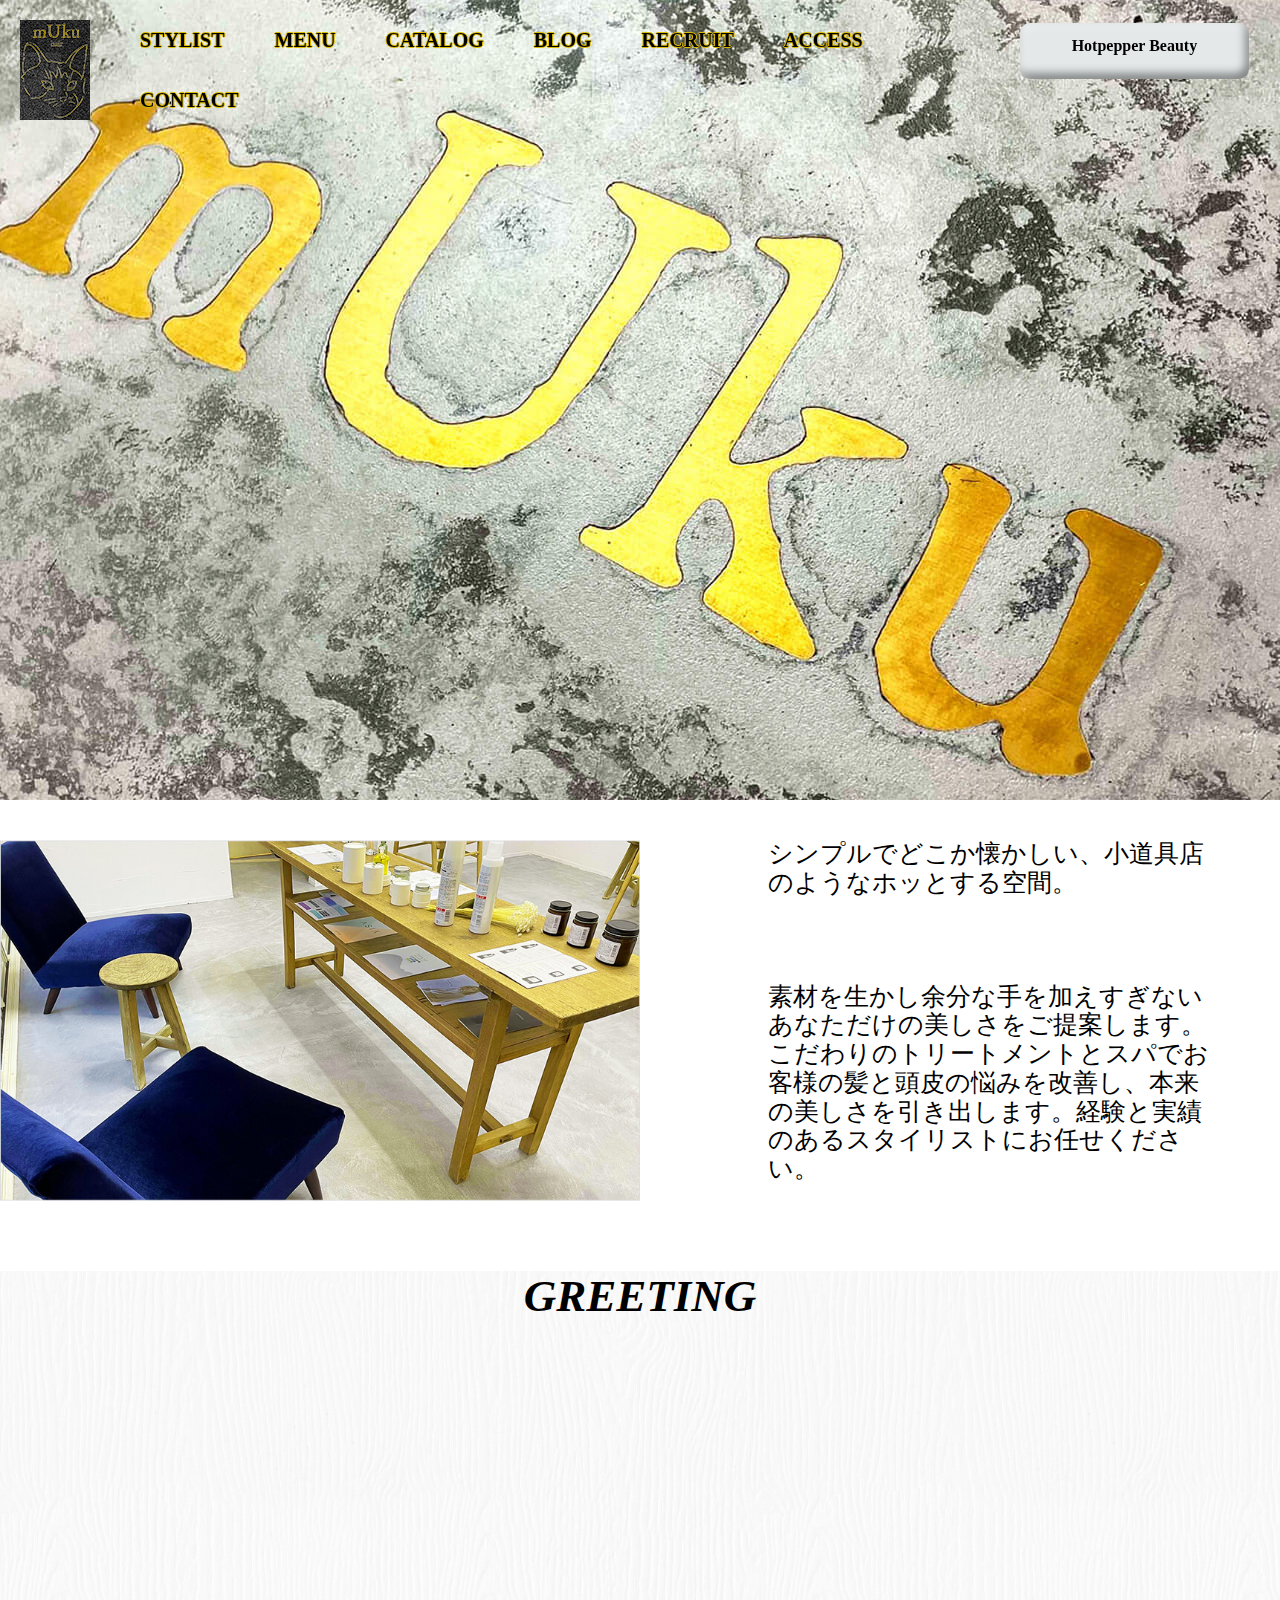
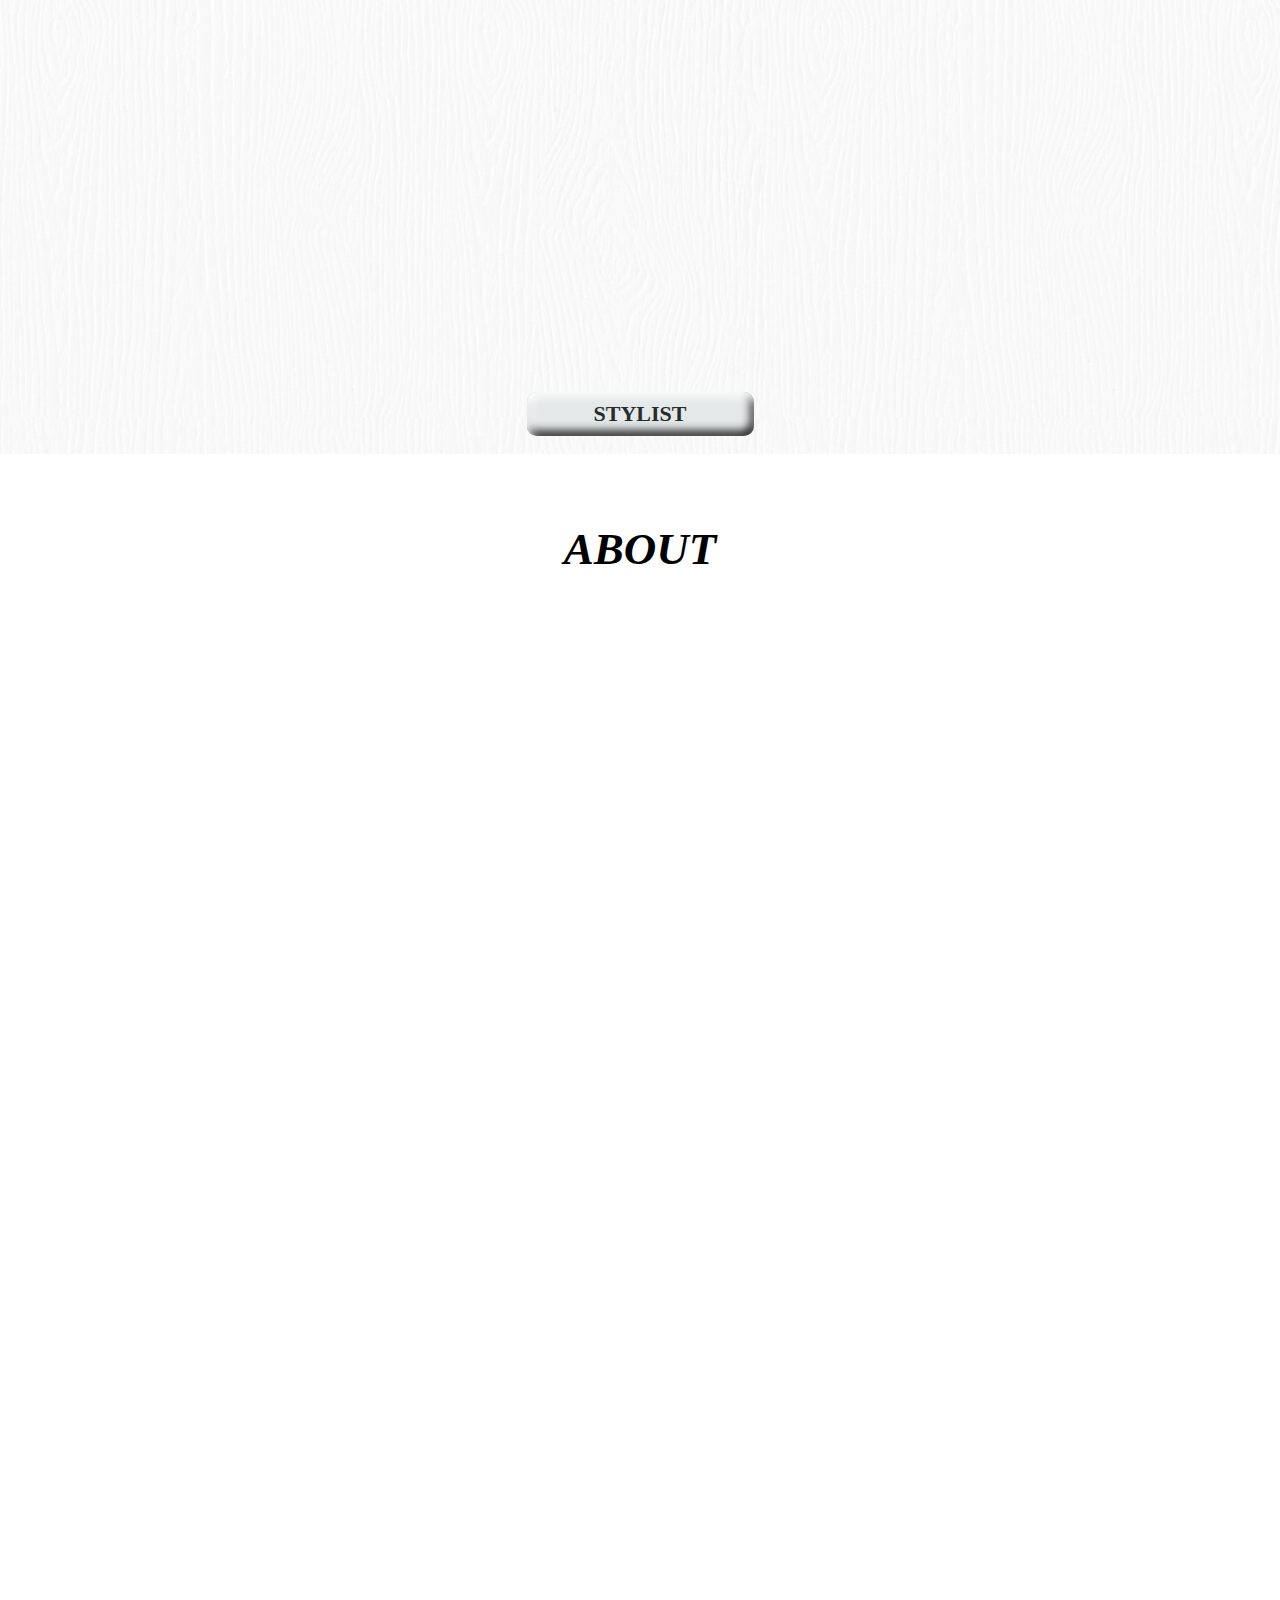
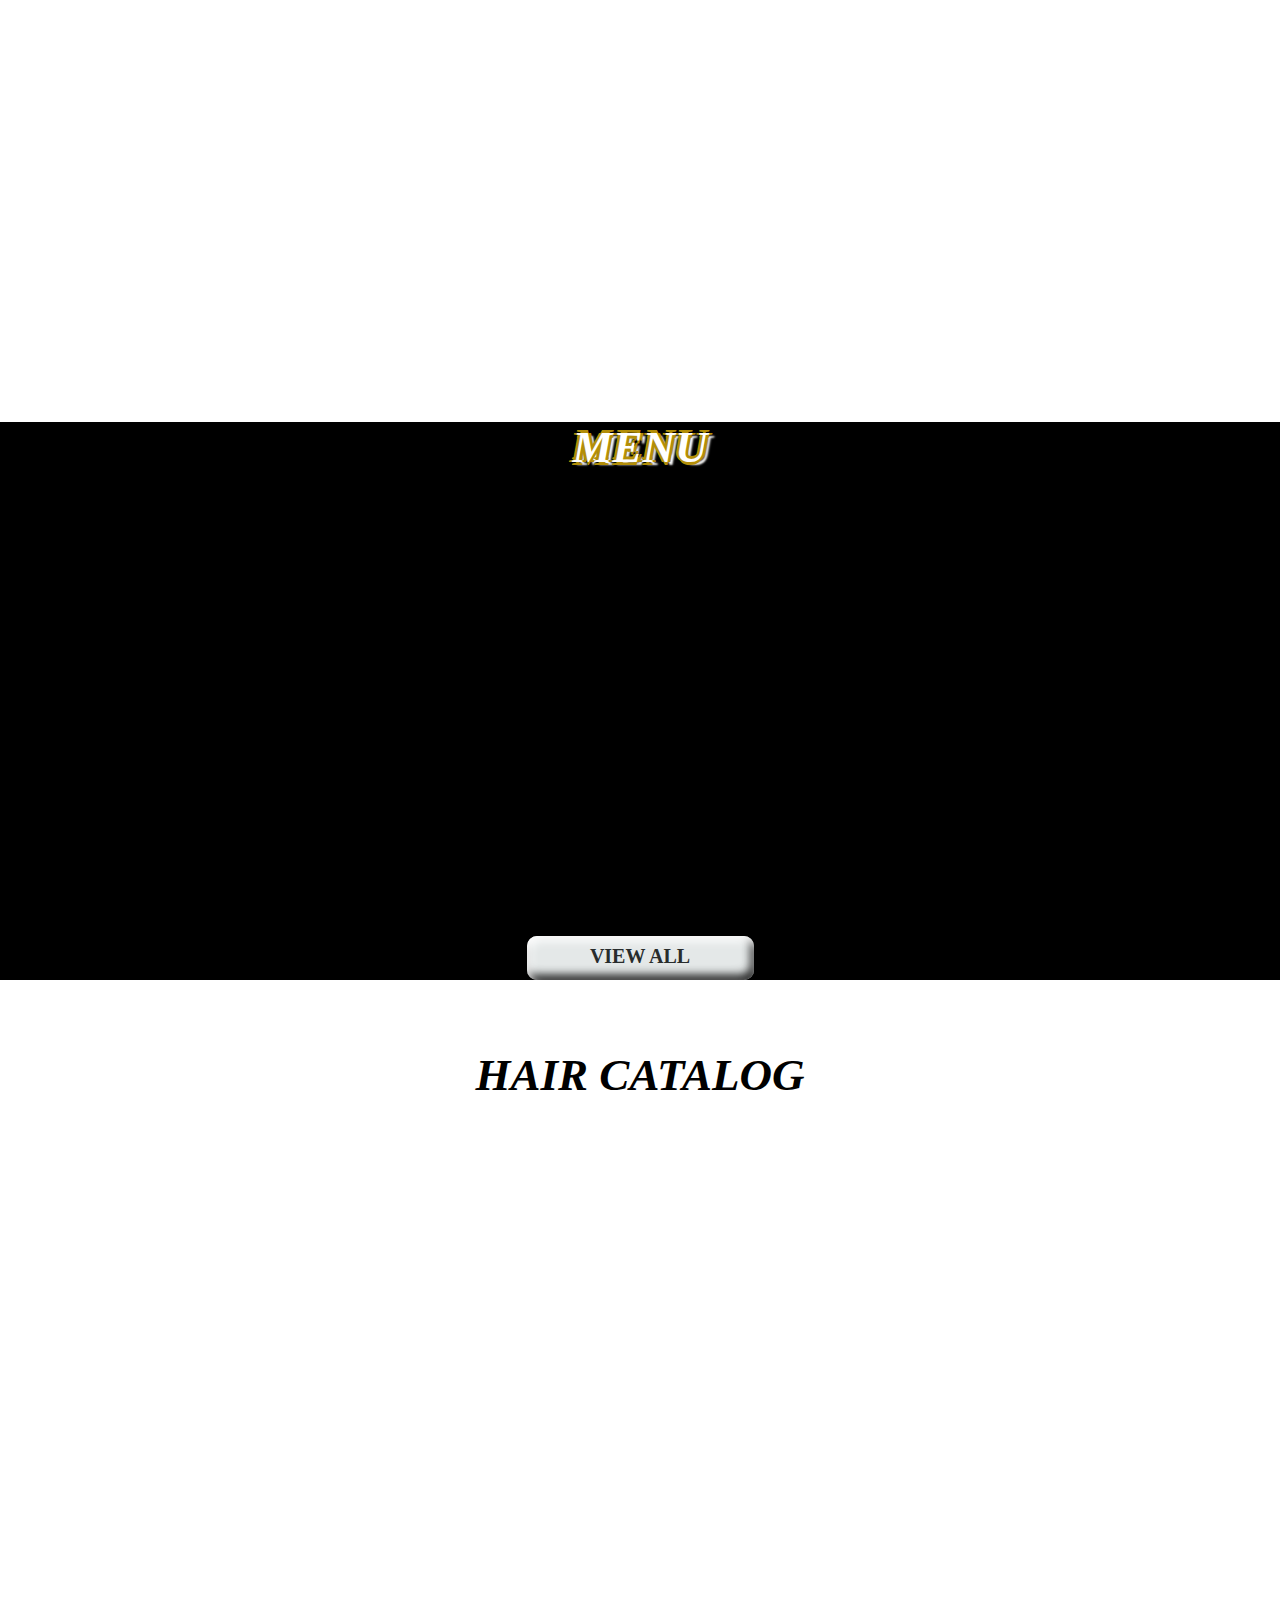
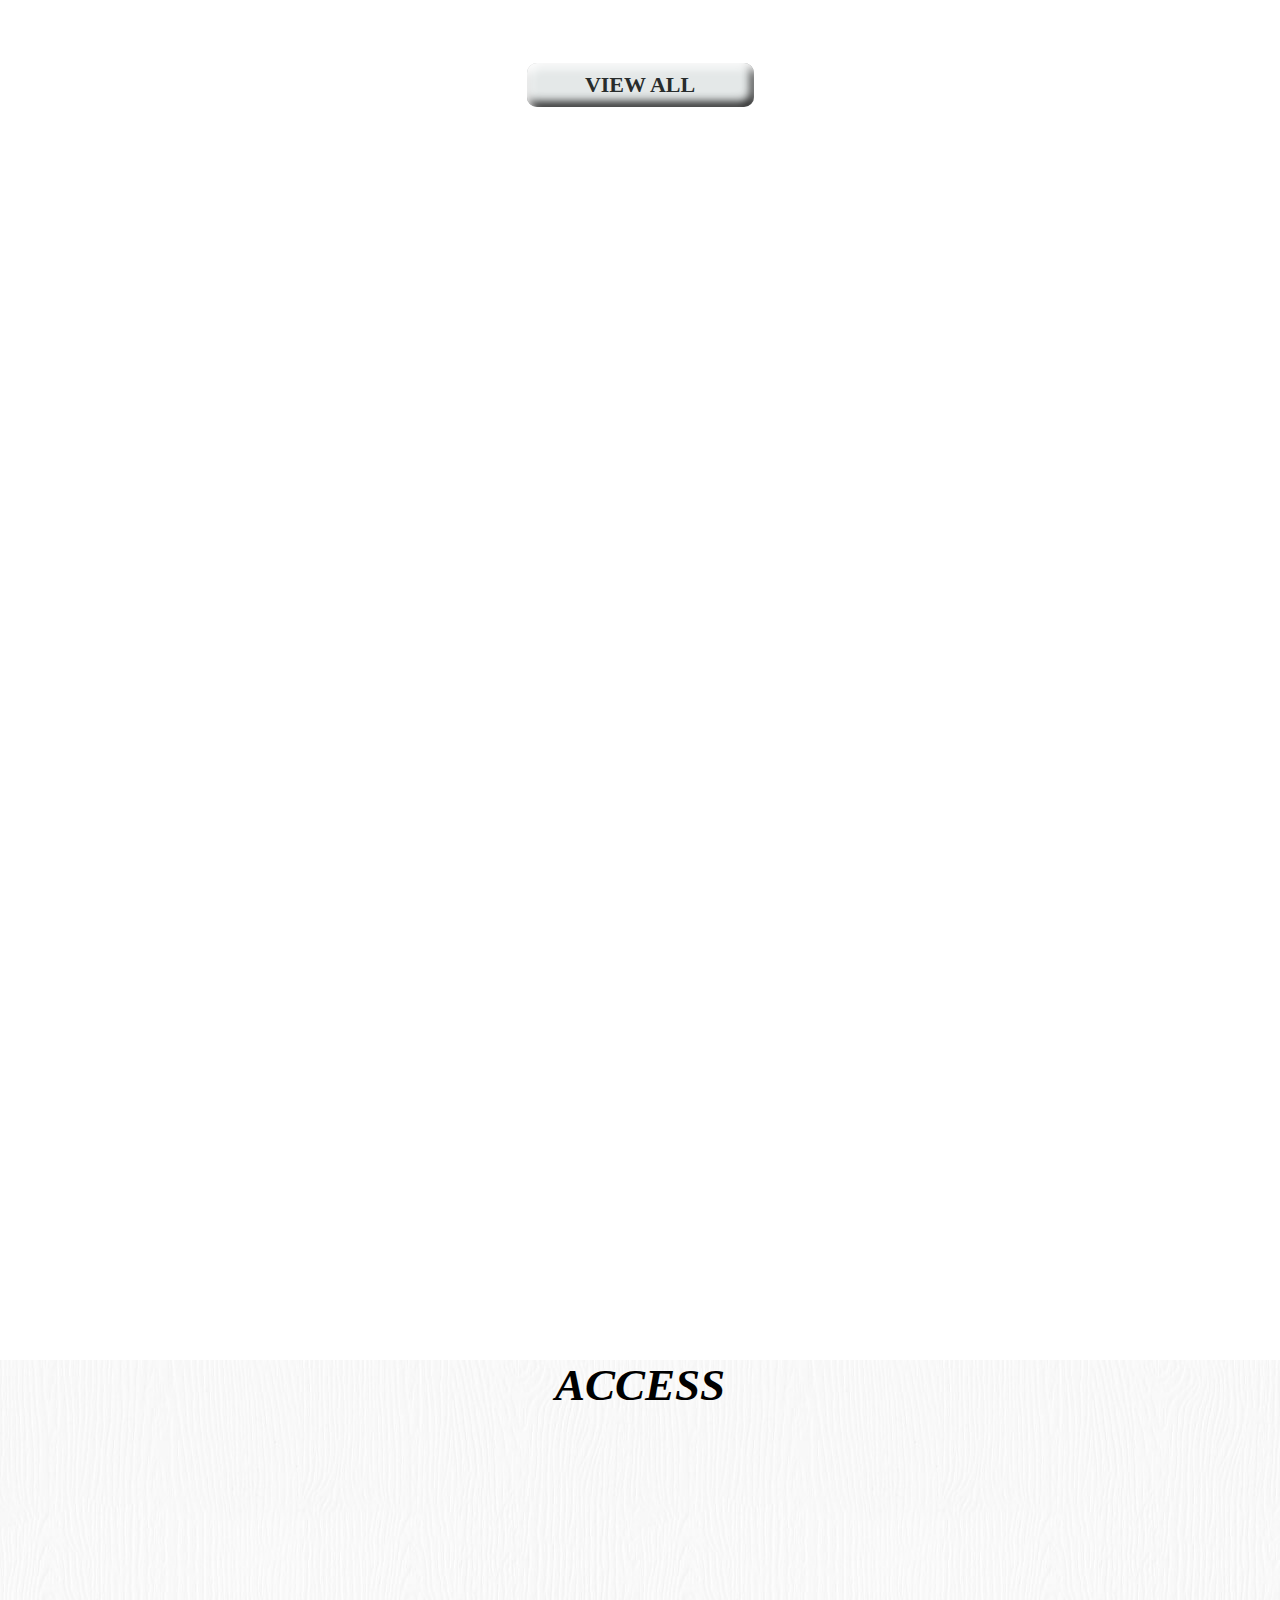
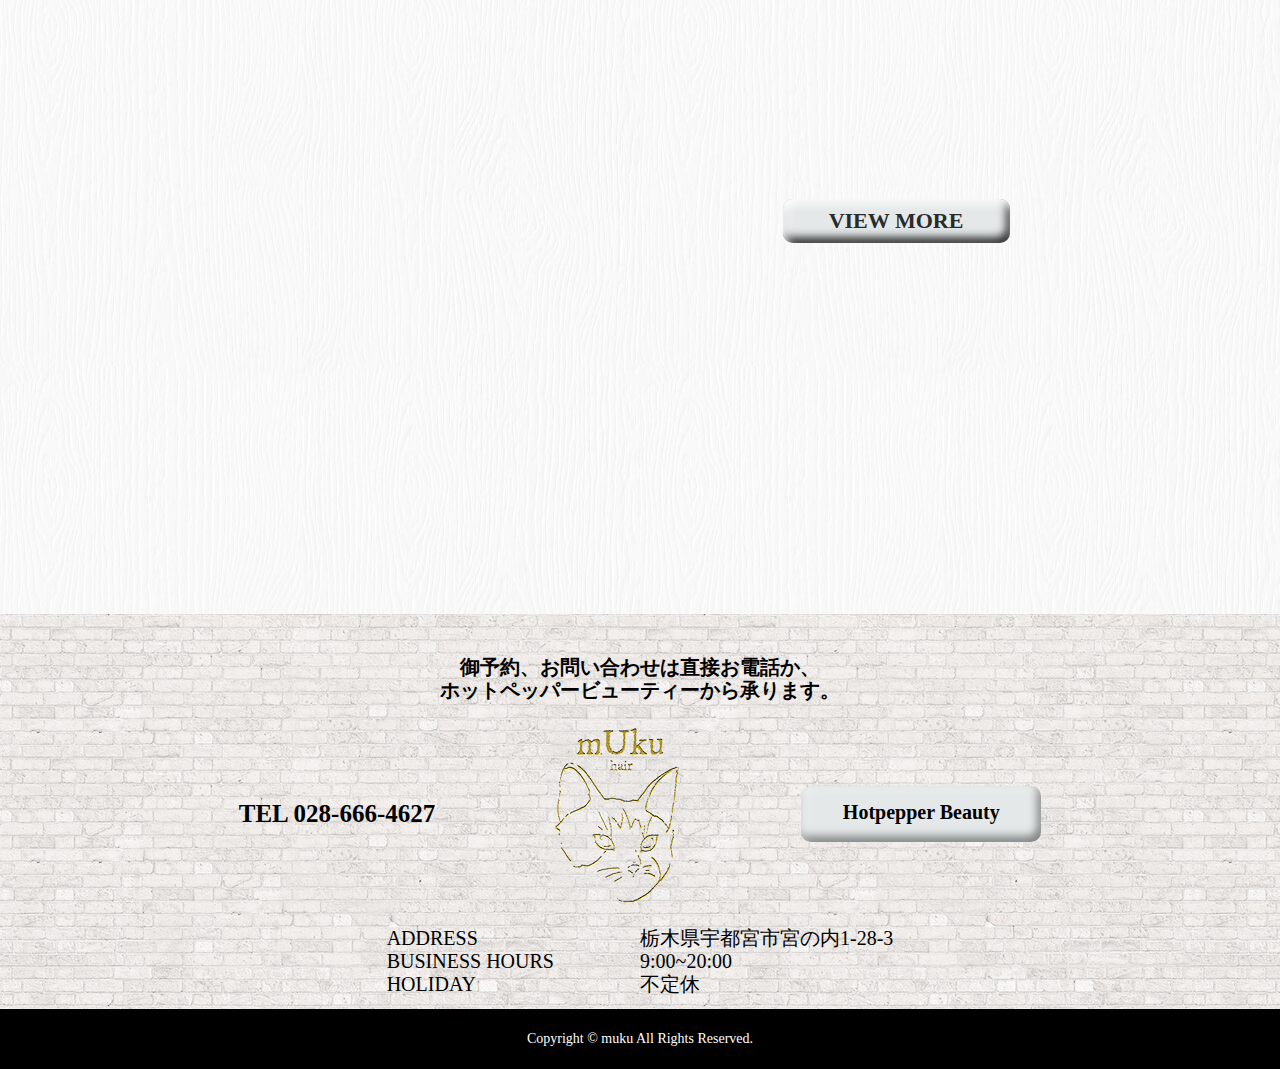
<file: index.html>
<!DOCTYPE html>
<html lang="ja">
<head>
    <meta charset="UTF-8">
    <meta http-equiv="X-UA-Compatible" content="IE=edge">
    <meta name="viewport" content="width=device-width, initial-scale=1 shrink-to-fit=no">
    <meta name="description" content="【インターパーク/宮の内】パリ経験のある実力派オーナー♪ゆったりした空間でマンツーマンの施術を行っています。是非一度お越しくださいませ。">
    <link rel="stylesheet" href="./css/reset.css">
    <link rel="stylesheet" href="./aos/aos.css">
    <link rel="stylesheet" type="text/css" href="./css/style.css">
    <link rel="stylesheet" href="./swiper/swiper-bundle.min.css">
    <title>mUku 栃木県宇都宮市の美容室ホームページ【公式】</title>
    <!-- Open Graph / Facebook -->
    <meta property="og:type" content="website">
    <meta property="og:url" content="https://muku.uk-activity.com">
    <meta property="og:title" content="mUku 栃木県宇都宮市の美容室ホームページ【公式】">
    <meta property="og:description" content="【インターパーク/宮の内】パリ経験のある実力派オーナー♪ゆったりした空間でマンツーマンの施術を行っています。是非一度お越しくださいませ。">
    <meta property="og:image" content="https://muku.uk-activity.com/img/top_header_img2.jpg">
    <!-- Twitter -->
    <meta property="twitter:card" content="summary_large_image">
    <meta property="twitter:url" content="https://muku.uk-activity.com">
    <meta property="twitter:title" content="mUku 栃木県宇都宮市の美容室ホームページ【公式】">
    <meta property="twitter:description" content="【インターパーク/宮の内】パリ経験のある実力派オーナー♪ゆったりした空間でマンツーマンの施術を行っています。是非一度お越しくださいませ。">
    <meta property="twitter:image" content="https://muku.uk-activity.com/img/top_header_img2.jpg">    
    <!-- favicon -->
    <link rel="icon" href="./favicon.ico">
    <link rel="apple-touch-icon" sizes="180*180" href="./apple-touch-icon.png">
    <link rel="icon" type="image/png" href="./android-chrome-192x192.png"> 
</head>
<body>
    <!-- ヘッダー -->
    <header class="header-top" id="header-top">
        <h1 class="header__logo"><a class="header__link" href="#main-top"><img class="header__img" src="./img/top_header_logo.jpg" srcset="./img/top_header_logo.jpg 1x,./img/top_header_logo@2x.jpg 2x,./img/top_header_logo@3x.jpg 3x" alt="ロゴ"></a></h1>
        <div class="header__inner">
            <nav class="global-nav" id="global-nav">
                <ul class="global-nav__list">
                    <li class="global-nav__item"><a class="global-nav__link" href="#greeting-top">STYLIST</a></li>
                    <li class="global-nav__item"><a class="global-nav__link" href="#menu-top">MENU</a></li>
                    <li class="global-nav__item"><a class="global-nav__link" href="#hair-top">CATALOG</a></li>
                    <li class="global-nav__item"><a class="global-nav__link" href="#blog-top">BLOG</a></li>
                    <li class="global-nav__item"><a class="global-nav__link" href="#recruit-top">RECRUIT</a></li>
                    <li class="global-nav__item"><a class="global-nav__link" href="#access-top">ACCESS</a></li>
                    <li class="global-nav__item"><a class="global-nav__link" href="#footer-top">CONTACT</a></li>
                </ul>
            </nav>
        </div>
        <button class="header__btn--pagenav" type="button"><a class="header__btn--link" href="https://beauty.hotpepper.jp/slnH000590520/?cstt=7" target="_blank">Hotpepper Beauty</a></button>
        <button type="button" class="btn__js" id="btn__js">
            <span class="btn__line"></span>
        </button>
    </header>
    <!-- ヘッダーここまで -->
    <!-- メインビジュアル -->
    <main class="main-top" id="main-top">
        <!-- ファーストビュー -->
        <section class="firstview-top">
            <!-- スライダーのメインコンテナのdiv要素 -->
            <div class="swiper-container slider1">
                <div class="swiper-wrapper">
                    <!-- 背景画像１ -->
                    <div class="swiper-slide">
                        <div class="slide-img" style="background-image: url(./img/top_header_img1.jpg); background-image: image-set(url(./img/top_header_img1.jpg) 1x, url(./img/top_header_img1@2x.jpg) 2x, url(./img/top_header_img1@3x.jpg) 3x); background-image: -webkit-image-set(url(./img/top_header_img1.jpg) 1x, url(./img/top_header_img1@2x.jpg) 2x, url(./img/top_header_img1@3x.jpg) 3x);"></div>
                        <div class="slide-img slide-sp" style="background-image: url(./img/top_header_img1-sp.jpg); background-image: image-set(url(./img/top_header_img1-sp.jpg) 1x, url(./img/top_header_img1-sp@2x.jpg) 2x, url(./img/top_header_img1-sp@3x.jpg) 3x); background-image: -webkit-image-set(url(./img/top_header_img1-sp.jpg) 1x, url(./img/top_header_img1-sp@2x.jpg) 2x, url(./img/top_header_img1-sp@3x.jpg) 3x);"></div>
                    </div>
                    <!-- 背景画像２ -->
                    <div class="swiper-slide">
                        <div class="slide-img" style="background-image: url(./img/top_header_img2.jpg); background-image: image-set(url(./img/top_header_img2.jpg) 1x, url(./img/top_header_img2@2x.jpg) 2x, url(./img/top_header_img2@3x.jpg) 3x); background-image: -webkit-image-set(url(./img/top_header_img2.jpg) 1x, url(./img/top_header_img2@2x.jpg) 2x, url(./img/top_header_img2@3x.jpg) 3x);"></div>
                        <div class="slide-img slide-sp" style="background-image: url(./img/top_header_img2-sp.jpg); background-image: image-set(url(./img/top_header_img2-sp.jpg) 1x, url(./img/top_header_img2-sp@2x.jpg) 2x, url(./img/top_header_img2-sp@3x.jpg) 3x); background-image: -webkit-image-set(url(./img/top_header_img2-sp.jpg) 1x, url(./img/top_header_img2-sp@2x.jpg) 2x, url(./img/top_header_img2-sp@3x.jpg) 3x);"></div>
                    </div>
                    <!-- 背景画像３ -->
                    <div class="swiper-slide">
                        <div class="slide-img" style="background-image: url(./img/top_header_img3.jpg); background-image: image-set(url(./img/top_header_img3.jpg) 1x, url(./img/top_header_img3@2x.jpg) 2x, url(./img/top_header_img3@3x.jpg) 3x); background-image: -webkit-image-set(url(./img/top_header_img3.jpg) 1x, url(./img/top_header_img3@2x.jpg) 2x, url(./img/top_header_img3@3x.jpg) 3x);"></div>
                        <div class="slide-img slide-sp" style="background-image: url(./img/top_header_img3-sp.jpg); background-image: image-set(url(./img/top_header_img3-sp.jpg) 1x, url(./img/top_header_img3-sp@2x.jpg) 2x, url(./img/top_header_img3-sp@3x.jpg) 3x); background-image: -webkit-image-set(url(./img/top_header_img3-sp.jpg) 1x, url(./img/top_header_img3-sp@2x.jpg) 2x, url(./img/top_header_img3-sp@3x.jpg) 3x);"></div>
                    </div>
                </div>
            </div>
        </section>
        <!-- ファーストビューここまで -->
        <!-- お店紹介 -->
        <section class="intro-top">
            <div class="intro__thumb">
                <img class="intro__img" src="./img/top_intro_bg.jpg" srcset="./img/top_intro_bg.jpg 1x,./img/top_intro_bg@2x.jpg 2x,./img/top_intro_bg@3x.jpg 3x" alt="待合室">
            </div>
            <div class="intro__wrapper">
                <h3 class="intro__title">シンプルでどこか懐かしい、小道具店のようなホッとする空間。</h3>
                <h3 class="intro__text">素材を生かし余分な手を加えすぎないあなただけの美しさをご提案します。こだわりのトリートメントとスパでお客様の髪と頭皮の悩みを改善し、本来の美しさを引き出します。経験と実績のあるスタイリストにお任せください。</h3>
            </div>

        </section>
        <!-- お店紹介ここまで -->
        <!-- オーナー挨拶 -->
        <section class="greeting-top" id="greeting-top">
            <h2 class="greeting__title">GREETING</h2>
            <div class="greeting__wrapper">
                <p class="greeting__text" data-aos="fade-up" data-aos-duration="1500" data-aos-offset="250">オーナーの阿久津です。<br>mUkuではお客様のライフスタイル等に合わせ、一人一人の髪質、骨格に合わせしっかりとした技術で最適なスタイルを提供いたします！今まで美容室で断られたことがある。失敗されたことがある。一度は経験があるかと思います。そんなお悩みも是非一度御相談下さい♪『自分の髪が好きになる』をテーマにオンリーワンのスタイルをお届けいたします♪
                </p>
                <div class="greeting__thumb" data-aos="zoom-in" data-aos-duration="1000" data-aos-offset="300">
                    <img class="greeting__img" src="./img/top_greeting_img.jpg" srcset="./img/top_greeting_img.jpg 1x,./img/top_greeting_img@2x.jpg 2x,./img/top_greeting_img@3x.jpg 3x" alt="オーナー">
                </div>
            </div>
            <button class="greeting__btn--view" type="button"><a class="greeting__btn--link" href="https://beauty.hotpepper.jp/slnH000590520/stylist/" target="_blank">STYLIST</a></button>
        </section>
        <!-- オーナー挨拶ここまで -->
        <!-- お店について -->
        <section class="about-top">
            <h2 class="about__title">ABOUT</h2>
            <article class="about__article">
                <div class="about__thumb" data-aos="zoom-in" data-aos-duration="1000" data-aos-offset="250">
                    <img class="about__img" src="./img/top_about_img1.jpg" srcset="./img/top_about_img1.jpg 1x,./img/top_about_img1@2x.jpg 2x,./img/top_about_img1@3x.jpg 3x" alt="店内">
                </div>
                <p class="about__text" data-aos="fade-up" data-aos-duration="1200" data-aos-offset="150">癒されるこだわりの空間...</p>
            </article>

            <article class="about__article">
                <p class="about__text" data-aos="fade-up" data-aos-duration="1200" data-aos-offset="150">フルフラットのリラックスできるシャンプーブース</p>
                <div class="about__thumb" data-aos="zoom-in" data-aos-duration="1000" data-aos-offset="250">
                    <img class="about__img" src="./img/top_about_img2.jpg" srcset="./img/top_about_img2.jpg 1x,./img/top_about_img2@2x.jpg 2x,./img/top_about_img2@3x.jpg 3x" alt="シャンプーブース">
                </div>  
            </article>

            <article class="about__article">
                <div class="about__thumb" data-aos="zoom-in" data-aos-duration="1000" data-aos-offset="250">
                    <img class="about__img" src="./img/top_about_img3.jpg" srcset="./img/top_about_img3.jpg 1x,./img/top_about_img3@2x.jpg 2x,./img/top_about_img3@3x.jpg 3x" alt="セット面">
                </div>
                <p class="about__text" data-aos="fade-up" data-aos-duration="1200" data-aos-offset="150">シンプルながらも洗練された雰囲気のセット面</p>
            </article>
        </section>
        <!-- お店についてここまで -->
        <!-- メニュー -->
        <section class="menu-top" id="menu-top">
            <h2 class="menu__title">MENU</span></h2>
            <div class="menu__inner">
                <article class="menu__cut">
                    <h4 class="menu__category" data-aos="fade-up" data-aos-duration="1200" data-aos-offset="150">CUT</h4>
                    <dl class="menu__list" data-aos="zoom-in" data-aos-duration="1500" data-aos-offset="300">
                        <div class="menu__wrapper">
                            <dt class="menu__term">カット</dt>
                            <dd class="menu__description">￥5,800</dd>
                        </div>
                        <div class="menu__wrapper">
                            <dt class="menu__term">前髪カット</dt>
                            <dd class="menu__description">￥550~</dd>
                        </div>
                    </dl>
                </article>
                <article class="menu__color">
                    <h4 class="menu__category" data-aos="fade-up" data-aos-duration="1200" data-aos-offset="150">COLOR</h4>
                    <dl class="menu__list" data-aos="zoom-in" data-aos-duration="1500" data-aos-offset="300">
                        <div class="menu__wrapper">
                            <dt class="menu__term">カラー</dt>
                            <dd class="menu__description">￥6,700</dd>
                        </div>
                        <div class="menu__wrapper">
                            <dt class="menu__term">透明感アディクシーカラー</dt>
                            <dd class="menu__description">￥7,500</dd>
                        </div>
                        <div class="menu__wrapper">
                            <dt class="menu__term">ブリーチオンカラー</dt>
                            <dd class="menu__description">￥1,6000~</dd>
                        </div>
                    </dl>
                </article>
                <article class="menu__perm">
                    <h4 class="menu__category" data-aos="fade-up" data-aos-duration="1200" data-aos-offset="150">PERM</h4>
                    <dl class="menu__list" data-aos="zoom-in" data-aos-duration="1500" data-aos-offset="300">
                        <div class="menu__wrapper">
                            <dt class="menu__term">コスメパーマ</dt>
                            <dd class="menu__description">￥7,500</dd>
                        </div>
                        <div class="menu__wrapper">
                            <dt class="menu__term">ポイントパーマ</dt>
                            <dd class="menu__description">￥4,500~</dd>
                        </div>
                    </dl>
                </article>
            </div>
            <button class="menu__btn--view" type="button"><a class="menu__btn--link" href="https://beauty.hotpepper.jp/slnH000590520/coupon/" target="_blank">VIEW ALL</a></button>
        </section>
        <!-- メニューここまで -->
        <!-- ヘアーカタログ -->
        <section class="hair-top" id="hair-top">
            <h2 class="hair__title">HAIR CATALOG</h2>
            <div class="hair__pict">
                <div class="hair__thumb">
                    <img class="hair__img" data-aos="zoom-in" data-aos-duration="1500" data-aos-offset="300" src="./img/top_catalog_img1.jpg" srcset="./img/top_catalog_img1.jpg 1x,./img/top_catalog_img1@2x.jpg 2x,./img/top_catalog_img1@3x.jpg 3x" alt="ペールピンク">
                    <div class="hair__intro" data-aos="fade-up" data-aos-duration="1200" data-aos-offset="150">
                        <h4 class="hair__name">ペールピンク</h4>
                        <p class="hair__stylist">スタイリスト: 阿久津裕貴</p>
                    </div>
                </div>
                <div class="hair__thumb">
                    <img class="hair__img" data-aos="zoom-in" data-aos-duration="1500" data-aos-offset="300" src="./img/top_catalog_img2.jpg" srcset="./img/top_catalog_img2.jpg 1x,./img/top_catalog_img2@2x.jpg 2x,./img/top_catalog_img2@3x.jpg 3x" alt="インナーカラー">
                    <div class="hair__intro" data-aos="fade-up" data-aos-duration="1200" data-aos-offset="150">
                        <h4 class="hair__name">インナーカラー</h4>
                        <p class="hair__stylist">スタイリスト: 阿久津裕貴</p>
                    </div>
                </div>
            </div>
            <button class="hair__btn--view" type="button"><a class="hair__btn--link" href="https://beauty.hotpepper.jp/slnH000590520/style/" target="_blank">VIEW ALL</a></button>
        </section>
        <!-- ヘアーカタログここまで -->
        <!-- ブログ -->
        <section class="blog-top" id="blog-top" data-aos="fade-in" data-aos-duration="1800" data-aos-offset="300">
            <h2 class="blog__title">BLOG</h2>
            <button class="blog__btn--view" type="button"><a class="blog__btn--link" href="https://beauty.hotpepper.jp/slnH000590520/blog/" target="_blank">VIEW</a></button>
        </section>
        <!-- ブログここまで -->
        <!-- 求人 -->
        <section class="recruit-top" id="recruit-top" data-aos="fade-in" data-aos-duration="1800" data-aos-offset="300">
            <h2 class="recruit__title">RECRUIT</h2>
            <p class="recruit__text">COMING SOON</p>
        </section>
        <!-- 求人ここまで -->
        <!-- アクセス -->
        <section class="access-top" id="access-top">
            <h2 class="access__title">ACCESS</h2>
            <div class="access__wrapper">
                <!-- スライダーのメインコンテナのdiv要素 -->
                <div class="swiper-container slider2" data-aos="fade-up" data-aos-duration="1200" data-aos-offset="250">
                    <!--ラッパーの（スライドを囲む）div要素 -->
                    <div class="swiper-wrapper">
                        <!-- それぞれのスライドのdiv要素 -->
                        <div class="swiper-slide">
                            <div class="access__pict-1">
                                <img class="access__img" src="./img/top_access_pict1.jpg" srcset="./img/top_access_pict1.jpg 1x,./img/top_access_pict1@2x.jpg 2x,./img/top_access_pict1@3x.jpg 3x" alt="店内レジ">
                            </div>
                        </div>
                        <div class="swiper-slide">
                            <div class="access__pict-2">
                                <img class="access__img" src="./img/top_access_pict2.jpg" srcset="./img/top_access_pict2.jpg 1x,./img/top_access_pict2@2x.jpg 2x,./img/top_access_pict2@3x.jpg 3x" alt="ヘアスタイル女性">
                            </div>
                        </div>
                        <div class="swiper-slide">
                            <div class="access__pict-3">
                                <img class="access__img" src="./img/top_access_pict3.jpg" srcset="./img/top_access_pict3.jpg 1x,./img/top_access_pict3@2x.jpg 2x,./img/top_access_pict3@3x.jpg 3x" alt="ヘアスタイル男性">
                            </div>
                        </div>
                        
                    </div>
                    <!-- ページネーションのdiv要素 -->
                    <div class="swiper-pagination"></div>
                    <!--ナビゲーションボタンの div 要素-->
                    <div class="swiper-button-prev"></div>
                    <div class="swiper-button-next"></div>
                </div>
                <table class="access__table" data-aos="zoom-in" data-aos-duration="1500" data-aos-offset="300">
                    <tr class="access__line">
                        <th class="access__category">TEL</th>
                        <th class="access__tel">028-666-4627</th>
                    </tr>
                    <tr class="access__line">
                        <th class="access__category">ADDRESS</th>
                        <th class="access__address">栃木県宇都宮市宮の内1-28-3</th>
                    </tr>
                    <tr class="access__line">
                        <th class="access__category">BUSINESS HOURS</th>
                        <th class="access__time">9:00~20:00</th>
                    </tr>
                    <tr class="access__line">
                        <th class="access__category">HOLIDAY</th>
                        <th class="access__holiday">不定休</th>
                    </tr>
                    <tr class="access__line">
                        <th class="access__category">CUT PRICE</th>
                        <th class="access__price">￥4,640~</th>
                    </tr>
                    <tr class="access__line">
                        <th class="access__category">ACCESS</th>
                        <th class="access__place">雀宮駅から車で6分。カフェアンモナイトさんお隣です。地図で検索されますと店舗裏側に案内されてしまうので、迷われた方はお電話お待ちしています。</th>
                    </tr>
                </table>
            </div>
            <button class="access__btn--view" type="button"><a class="access__btn--link" href="access.html">VIEW MORE</a></button>
            <div class="access__thumb" data-aos="fade-in" data-aos-duration="1600" data-aos-offset="300">
                <iframe class="access__img" src="https://www.google.com/maps/embed?pb=!1m18!1m12!1m3!1d200.43583826955032!2d139.87782262690234!3d36.50650389888489!2m3!1f0!2f0!3f0!3m2!1i1024!2i768!4f80!3m3!1m2!1s0x601f5de9e01b6f23%3A0x890388d4369ad3cb!2smUku!5e0!3m2!1sja!2sjp!4v1658030825356!5m2!1sja!2sjp" width="100%" height="300" style="border:0;" allowfullscreen="" loading="lazy" referrerpolicy="no-referrer-when-downgrade"></iframe>
            </div>
        </section>
        <!-- アクセスここまで -->
    </main>
    <!-- メインビジュアルここまで -->
    <!-- フッター -->
    <footer class="footer-top" id="footer-top">
        <div class="footer__inner">
            <p class="footer__text">御予約、お問い合わせは直接お電話か、<br>ホットペッパービューティーから承ります。</p>
        
            <div class="footer__wrapper">
                <div class="footer__tel">TEL 028-666-4627</div>
                <div class="footer__logo"><a class="footer__link" href="#main-top"><img class="footer__img" src="./img/top_footer_logo.png" alt="ロゴ"></a></div>
                <button class="footer__btn--pagenav" type="button"><a class="footer__btn--link" href="https://beauty.hotpepper.jp/slnH000590520/?cstt=7" target="_blank">Hotpepper Beauty</a></button>
            </div>
            <table class="footer__table">
                <tr class="footer__line">
                    <th class="footer__category">ADDRESS</th>
                    <th class="footer__address">栃木県宇都宮市宮の内1-28-3</th>
                </tr>
                <tr class="footer__line">
                    <th class="footer__category">BUSINESS HOURS</th>
                    <th class="footer__time">9:00~20:00</th>
                </tr>
                <tr class="footer__line">
                    <th class="footer__category">HOLIDAY</th>
                    <th class="footer__holiday">不定休</th>
                </tr>
            </table>
        </div>
        <small class="footer__copy">Copyright &copy; muku All Rights Reserved.</small>    
    </footer>
    <!-- フッターここまで -->
    <script src="./aos/aos.js"></script>
    <script src="./jQuery/jquery-3.6.0.min.js"></script>
    <script src="./swiper/swiper-bundle.min.js"></script>
    <script src="./jQuery/script.js"></script> 
</body>
</html>
</file>
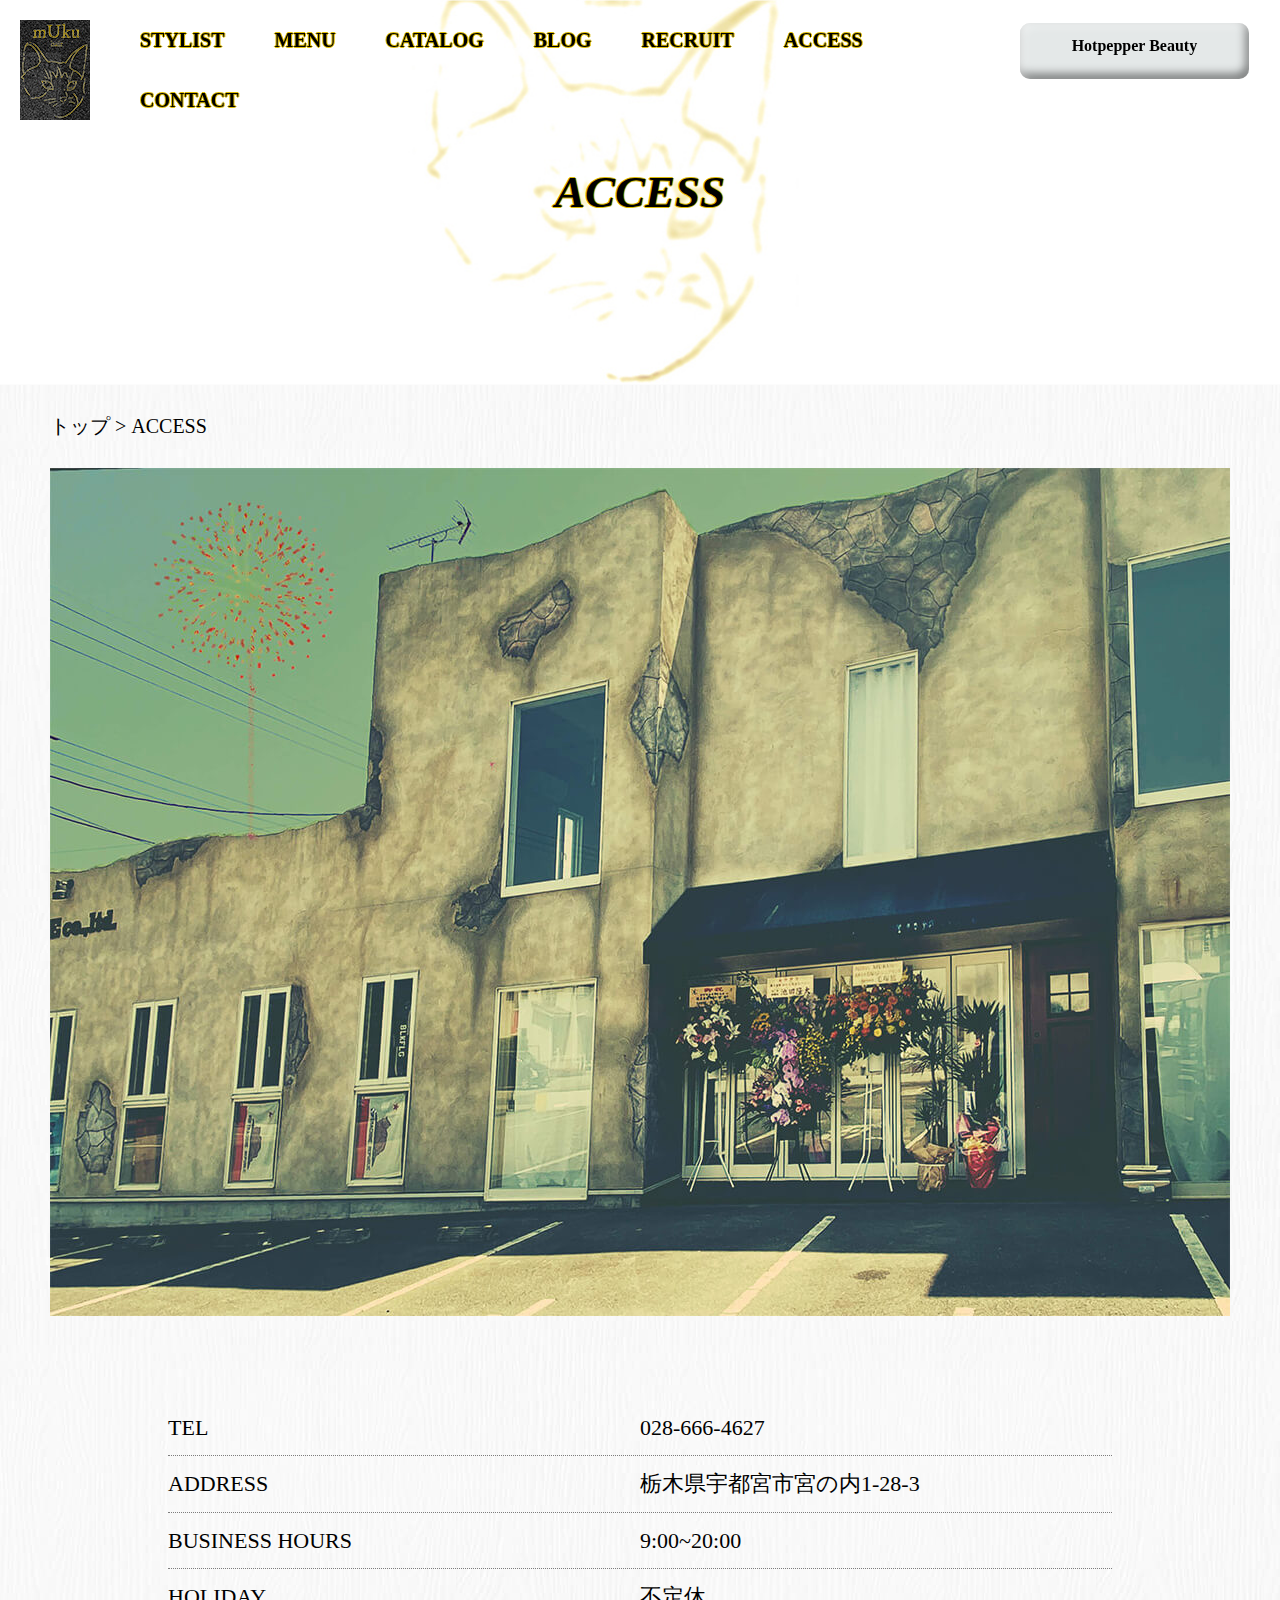
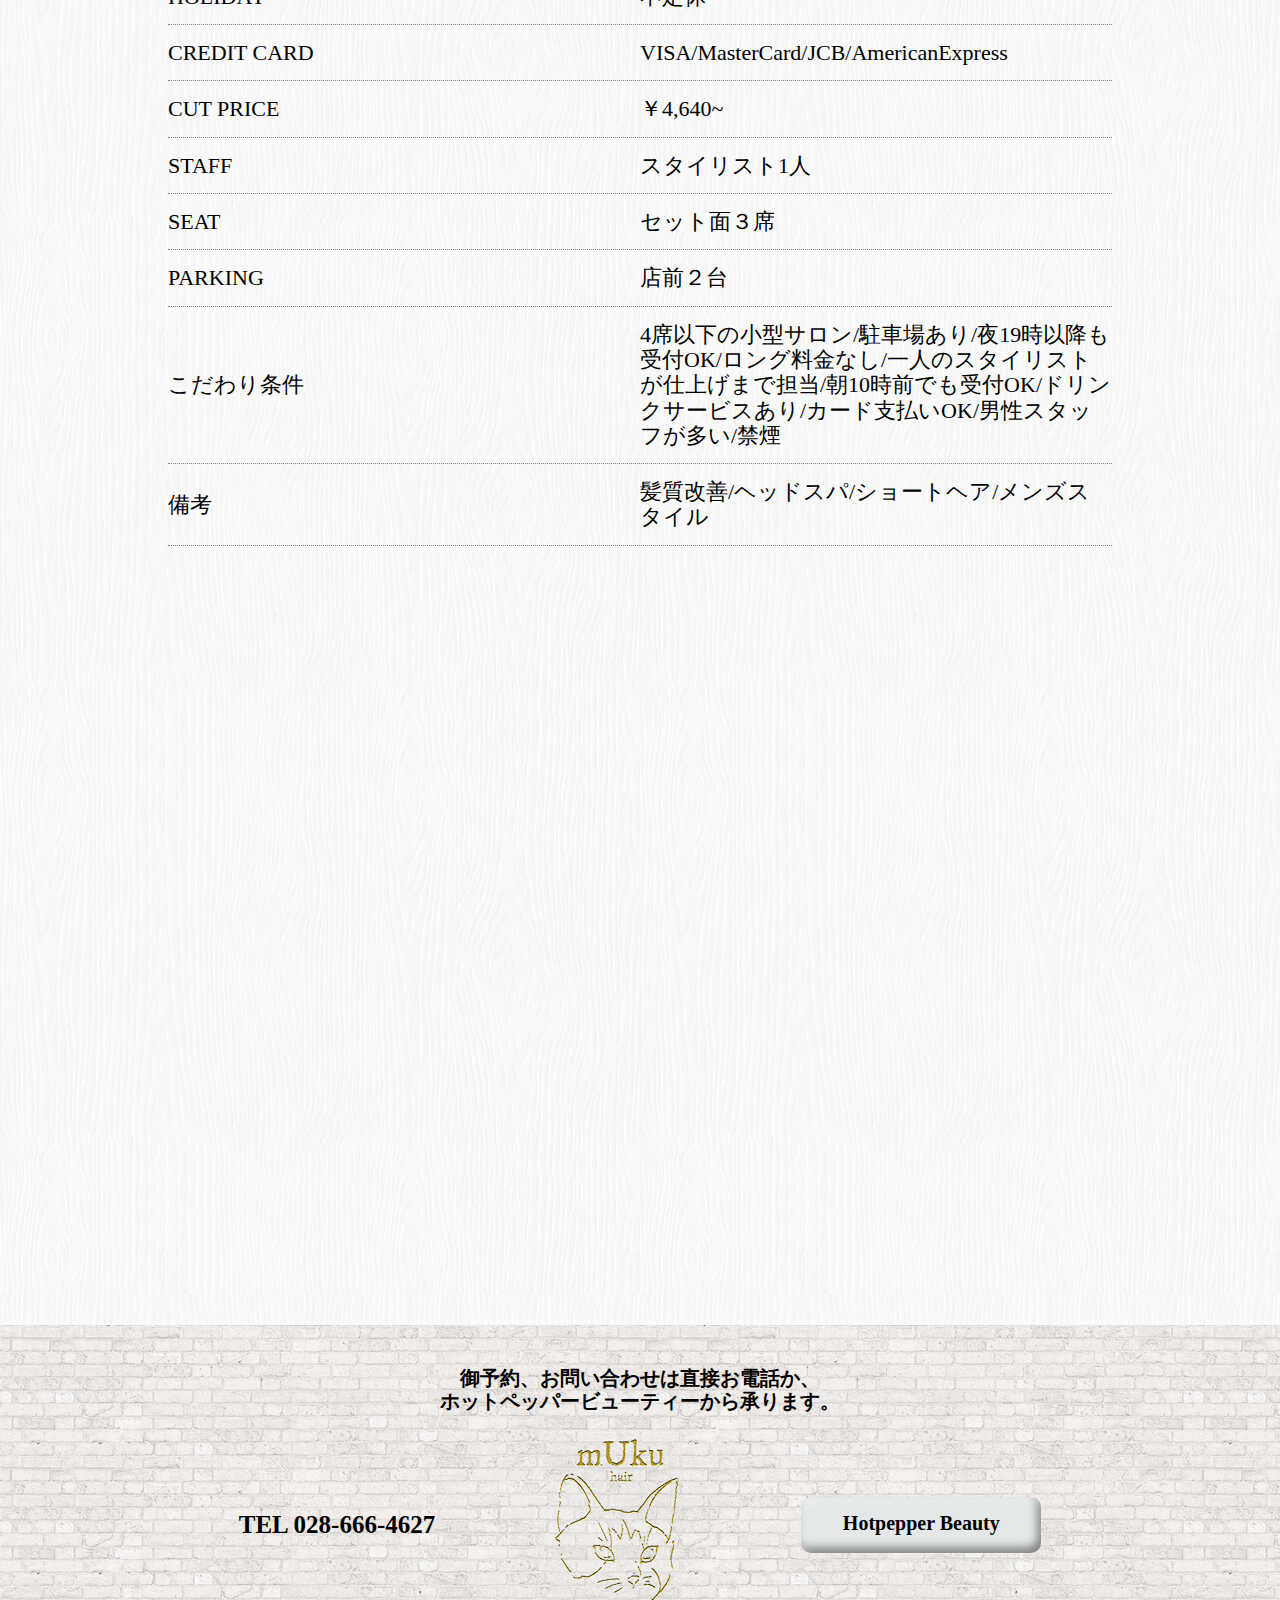
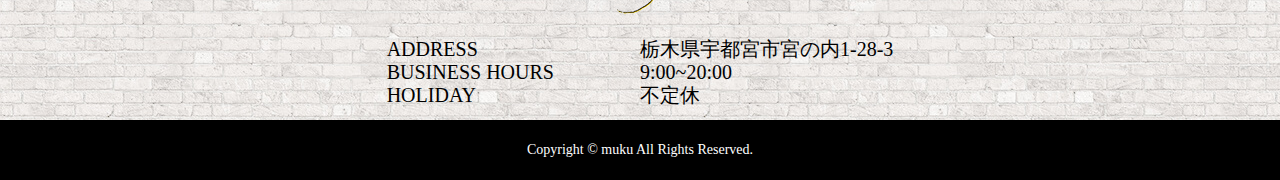
<file: access.html>
<!DOCTYPE html>
<html lang="ja">
<head>
    <meta charset="UTF-8">
    <meta http-equiv="X-UA-Compatible" content="IE=edge">
    <meta name="viewport" content="width=device-width, initial-scale=1 shrink-to-fit=no">
    <meta name="description" content="【インターパーク/宮の内】パリ経験のある実力派オーナー♪ゆったりした空間でマンツーマンの施術を行っています。是非一度お越しくださいませ。">
    <link rel="stylesheet" href="./css/reset.css">
    <link rel="stylesheet" href="./aos/aos.css">
    <link rel="stylesheet" type="text/css" href="./css/style.css">
    <link rel="stylesheet" href="./swiper/swiper-bundle.min.css">
    <title>mUku 栃木県宇都宮市の美容室ホームページ【公式】</title>
    <!-- Open Graph / Facebook -->
    <meta property="og:type" content="article">
    <meta property="og:url" content="https://muku.uk-activity.com">
    <meta property="og:title" content="mUku 栃木県宇都宮市の美容室ホームページ【公式】">
    <meta property="og:description" content="【インターパーク/宮の内】パリ経験のある実力派オーナー♪ゆったりした空間でマンツーマンの施術を行っています。是非一度お越しくださいませ。">
    <meta property="og:image" content="https://muku.uk-activity.com/img/top_header_img2.jpg">
    <!-- Twitter -->
    <meta property="twitter:card" content="summary_large_image">
    <meta property="twitter:url" content="https://muku.uk-activity.com">
    <meta property="twitter:title" content="mUku 栃木県宇都宮市の美容室ホームページ【公式】">
    <meta property="twitter:description" content="【インターパーク/宮の内】パリ経験のある実力派オーナー♪ゆったりした空間でマンツーマンの施術を行っています。是非一度お越しくださいませ。">
    <meta property="twitter:image" content="https://muku.uk-activity.com/img/top_header_img2.jpg">
    <!-- favicon -->
    <link rel="icon" href="./img/favicon2.ico">
    <link rel="apple-touch-icon" sizes="180*180" href="./img/favicon2.ico"> 
    
</head>
<body>
    <!-- ヘッダー -->
    <header class="header-access" id="header-access">
        <h1 class="header__logo"><a class="header__link" href="index.html"><img class="header__img" src="./img/top_header_logo.jpg" srcset="./img/top_header_logo.jpg 1x,./img/top_header_logo@2x.jpg 2x,./img/top_header_logo@3x.jpg 3x" alt="ロゴ"></a></h1>
        <div class="header__inner">
            <nav class="global-nav" id="global-nav">
                <ul class="global-nav__list">
                    <li class="global-nav__item"><a class="global-nav__link" href="index.html#greeting-top">STYLIST</a></li>
                    <li class="global-nav__item"><a class="global-nav__link" href="index.html#menu-top">MENU</a></li>
                    <li class="global-nav__item"><a class="global-nav__link" href="index.html#hair-top">CATALOG</a></li>
                    <li class="global-nav__item"><a class="global-nav__link" href="index.html#blog-top">BLOG</a></li>
                    <li class="global-nav__item"><a class="global-nav__link" href="index.html#recruit-top">RECRUIT</a></li>
                    <li class="global-nav__item"><a class="global-nav__link" href="index.html#access-top">ACCESS</a></li>
                    <li class="global-nav__item"><a class="global-nav__link" href="index.html#footer-top">CONTACT</a></li>
                </ul>
            </nav>
        </div>
        <button class="header__btn--pagenav" type="button"><a class="header__btn--link" href="https://beauty.hotpepper.jp/slnH000590520/?cstt=7" target="_blank">Hotpepper Beauty</a></button>
        <button type="button" class="btn__js" id="btn__js">
            <span class="btn__line"></span>
        </button>
    </header>
    <!-- ヘッダーここまで -->
    <!-- メインビジュアル -->
    <main class="main-access" id="main-access">
        <!-- キービジュアル -->
        <section class="key-access">
            <h2 class="key__title">ACCESS</h2>
        </section>
        <!-- キービジュアルここまで -->
        <!-- メインコンテンツ -->
        <section class="contents-access">
            <div class="contents__inner">
                <!-- パンくずリスト -->
                <nav class="contents__breadcrumb">
                    <ol class="breadcrumb__list">
                        <li class="breadcrumb__item"><a class="breadcrumb__link" href="index.html">トップ</a></li>
                        <li class="breadcrumb__item">ACCESS</li>
                    </ol>
                </nav>
                <!-- パンくずリストここまで -->

                <div class="contents__thumb">
                    <img class="contents__img" src="./img/access_main_img.jpg" srcset="./img/access_main_img.jpg 1x,./img/access_main_img@2x.jpg 2x,./img/access_main_img@3x.jpg 3x" alt="店舗外観">
                </div>

                <div class="contents__intro">
                    <div class="contents__line">
                        <p class="contents__category">TEL</p>
                        <p class="contents__tel">028-666-4627</p>
                    </div>
                    <div class="contents__line">
                        <p class="contents__category">ADDRESS</p>
                        <p class="contents__address">栃木県宇都宮市宮の内1-28-3</p>
                    </div>
                    <div class="contents__line">
                        <p class="contents__category">BUSINESS HOURS</p>
                        <p class="contents__time">9:00~20:00</p>
                    </div>
                    <div class="contents__line">
                        <p class="contents__category">HOLIDAY</p>
                        <p class="contents__holiday">不定休</p>
                    </div>
                    <div class="contents__line">
                        <p class="contents__category">CREDIT CARD</p>
                        <p class="contents__card">VISA/MasterCard/JCB/AmericanExpress</p>
                    </div>
                    <div class="contents__line">
                        <p class="contents__category">CUT PRICE</p>
                        <p class="contents__price">￥4,640~</p>
                    </div>
                    <div class="contents__line">
                        <p class="contents__category">STAFF</p>
                        <p class="contents__staff">スタイリスト1人</p>
                    </div>
                    <div class="contents__line">
                        <p class="contents__category">SEAT</p>
                        <p class="contents__seat">セット面３席</p>
                    </div>
                    <div class="contents__line">
                        <p class="contents__category">PARKING</p>
                        <p class="contents__parking">店前２台</p>
                    </div>
                    <div class="contents__line">
                        <p class="contents__category">こだわり条件</p>
                        <p class="contents__conditions">4席以下の小型サロン/駐車場あり/夜19時以降も受付OK/ロング料金なし/一人のスタイリストが仕上げまで担当/朝10時前でも受付OK/ドリンクサービスあり/カード支払いOK/男性スタッフが多い/禁煙</p>
                    </div>
                    <div class="contents__line">
                        <p class="contents__category">備考</p>
                        <p class="contents__remarks">髪質改善/ヘッドスパ/ショートヘア/メンズスタイル</p>
                    </div>
                </div>

                <div class="contents__map">
                    <iframe class="contents__img" src="https://www.google.com/maps/embed?pb=!1m18!1m12!1m3!1d200.43583826955032!2d139.87782262690234!3d36.50650389888489!2m3!1f0!2f0!3f0!3m2!1i1024!2i768!4f40!3m3!1m2!1s0x601f5de9e01b6f23%3A0x890388d4369ad3cb!2smUku!5e0!3m2!1sja!2sjp!4v1658030825356!5m2!1sja!2sjp" width="100%" height="665px" style="border:0;" allowfullscreen="" loading="lazy" referrerpolicy="no-referrer-when-downgrade"></iframe>
                </div>
            </div>
        </section>
        <!-- メインコンテンツここまで -->   
    </main>
    <!-- メインビジュアルここまで -->
    <!-- フッター -->
    <footer class="footer-access" id="footer-access">
        <div class="footer__inner">
            <p class="footer__text">御予約、お問い合わせは直接お電話か、<br>ホットペッパービューティーから承ります。</p>
        
            <div class="footer__wrapper">
                <div class="footer__tel">TEL 028-666-4627</div>
                <div class="footer__logo"><a class="footer__link" href="#main-access"><img class="footer__img" src="./img/top_footer_logo.png" alt="ロゴ"></a></div>
                <button class="footer__btn--pagenav" type="button"><a class="footer__btn--link" href="https://beauty.hotpepper.jp/slnH000590520/?cstt=7" target="_blank">Hotpepper Beauty</a></button>
            </div>
            <table class="footer__table">
                <tr class="footer__line">
                    <th class="footer__category">ADDRESS</th>
                    <th class="footer__address">栃木県宇都宮市宮の内1-28-3</th>
                </tr>
                <tr class="footer__line">
                    <th class="footer__category">BUSINESS HOURS</th>
                    <th class="footer__time">9:00~20:00</th>
                </tr>
                <tr class="footer__line">
                    <th class="footer__category">HOLIDAY</th>
                    <th class="footer__holiday">不定休</th>
                </tr>
            </table>
        </div>
        <small class="footer__copy">Copyright &copy; muku All Rights Reserved.</small>    
    </footer>
    <!-- フッターここまで -->
    <script src="./aos/aos.js"></script>
    <script src="./jQuery/jquery-3.6.0.min.js"></script>
    <script src="./swiper/swiper-bundle.min.js"></script>
    <script src="./jQuery/script.js"></script>
    <script type="application/ld+json">
        {
            "@context": "https://schema.org",
            "@type": "BreadcrumbList",
            "itemListElement": [
                {
                    "@type": "ListItem",
                    "position": 1,
                    "name": "トップ",
                    "item": "https://muku.uk-activity.com/index.html"
                },
                {
                    "@type": "ListItem",
                    "position": 2,
                    "name": "ACCESS",
                    "item": "https://muku.uk-activity.com/access.html"
                }
            ]
        }
    </script>     
</body>
</html>
</file>
<file: css/style.css>
@charset "UTF-8";
@-webkit-keyframes zoomUp {
  0% {
    -webkit-transform: scale(1);
    transform: scale(1);
  }
  100% {
    -webkit-transform: scale(1.15);
    transform: scale(1.15);
  }
}

@keyframes zoomUp {
  /* 1.15倍させる指定 */
  0% {
    -webkit-transform: scale(1);
    transform: scale(1);
  }
  100% {
    -webkit-transform: scale(1.15);
    transform: scale(1.15);
  }
}

/* ========================================
            トップページ
========================================= */
/* ========================================
                ヘッダー
========================================= */
.header-top, .header-top.scroll-nav {
  font-family: "Georgia","Times","Times New Roman",serif;
  font-weight: Bold;
  width: 100%;
  height: 140px;
  font-size: 20px;
  background-color: rgba(0, 0, 0, 0);
  display: -webkit-box;
  display: -ms-flexbox;
  display: flex;
  -webkit-box-pack: justify;
      -ms-flex-pack: justify;
          justify-content: space-between;
  -webkit-box-align: start;
      -ms-flex-align: start;
          align-items: flex-start;
  position: absolute;
  top: 0px;
  left: 0px;
  position: fixed;
  z-index: 20;
}

.header-top .header__logo {
  width: 70px;
  height: auto;
  margin: 20px 50px 0 20px;
}

.header-top .header__inner {
  margin-top: 37px;
  text-shadow: 1px 0 0 #dbba03, 0 1px 0 #dbba03, -1px 0 0 #dbba03, 0 -1px 0 #dbba03;
}

.header-top .header__inner .global-nav__list {
  display: -webkit-box;
  display: -ms-flexbox;
  display: flex;
  -ms-flex-wrap: wrap;
      flex-wrap: wrap;
}

.header-top .header__inner .global-nav__list .global-nav__item {
  margin-right: 50px;
}

.header-top .header__btn--pagenav {
  width: 240px;
  height: 56px;
  text-align: center;
  background-color: #e4e8e8;
  border-radius: 10px;
  -webkit-box-shadow: 3px 3px 10px 0px rgba(255, 255, 255, 0.5) inset, -3px -5px 10px 0px rgba(0, 0, 0, 0.5) inset;
          box-shadow: 3px 3px 10px 0px rgba(255, 255, 255, 0.5) inset, -3px -5px 10px 0px rgba(0, 0, 0, 0.5) inset;
  margin: 23px 31px 0 0;
}

.header-top .header__btn--pagenav a {
  display: block;
  height: 100%;
  padding-top: 6%;
}

.header-top .header__btn--pagenav:hover {
  -webkit-filter: brightness(85%);
          filter: brightness(85%);
}

.header-top .btn__js {
  position: fixed;
  top: 15px;
  right: 15px;
  width: 48px;
  height: 48px;
  z-index: 20;
  border: none;
}

.header-top .btn__js .btn__line {
  display: block;
  position: relative;
  width: 70%;
  height: 3px;
  background-color: #267cfd;
  -webkit-transition: .2s;
  transition: .2s;
  top: 0px;
  right: -5px;
}

.header-top .btn__js .btn__line::before, .header-top .btn__js .btn__line::after {
  content: "";
  position: absolute;
  right: 0.5px;
  width: 100%;
  height: 100%;
  background-color: #267cfd;
  -webkit-transition: .5s;
  transition: .5s;
  -webkit-transform: translateY(-16px);
          transform: translateY(-16px);
  margin-top: 3px;
}

.header-top .btn__js .btn__line::after {
  -webkit-transform: translateY(16px);
          transform: translateY(16px);
  margin-top: -3px;
}

.header-top .btn__js .btn__line.open {
  background-color: transparent;
}

.header-top .btn__js .btn__line.open::before, .header-top .btn__js .open.btn__line::after {
  -webkit-transform: rotate(45deg);
          transform: rotate(45deg);
  margin-top: 0;
  background-color: red;
}

.header-top .btn__js .btn__line.open::after {
  -webkit-transform: rotate(-45deg);
          transform: rotate(-45deg);
  margin-top: 0;
  background-color: red !important;
}

@media (min-width: 768px) {
  .header-top .btn__js {
    display: none;
  }
}

@media (max-width: 1400px) {
  .header-top .header__inner {
    margin-top: 10px;
  }
  .header-top .header__inner .global-nav {
    line-height: 3;
  }
  .header-top .header__btn--pagenav {
    font-size: 16px;
  }
}

@media (max-width: 868px) {
  .header-top .header__inner {
    margin-top: 25px;
  }
  .header-top .header__inner .global-nav {
    line-height: 2;
    font-size: 16px;
  }
}

@media (max-width: 767px) {
  .header-top, .header-top.scroll-nav {
    height: 91px;
    -webkit-box-orient: vertical;
    -webkit-box-direction: normal;
        -ms-flex-direction: column;
            flex-direction: column;
  }
  .header-top .header__logo {
    margin-top: 10px;
  }
  .header-top .header__logo .header__img {
    width: 50px;
  }
  .header-top .header__inner .global-nav {
    line-height: 4;
    font-size: 16px;
    padding-left: 30px;
    position: fixed;
    top: 135px;
    right: -100%;
    width: 100%;
    height: 100%;
    -webkit-transition: 0.7s;
    transition: 0.7s;
  }
  .header-top .header__inner .global-nav.open {
    right: 0px;
    top: 0;
    -webkit-transition: 0.7s;
    transition: 0.7s;
    padding-top: 135px;
    background-color: rgba(183, 255, 255, 0.75);
    font-size: 20px;
  }
  .header-top .header__inner .global-nav .global-nav__list {
    -webkit-box-pack: center;
        -ms-flex-pack: center;
            justify-content: center;
  }
  .header-top .header__btn--pagenav {
    width: 240px;
    height: 56px;
    text-align: center;
    background-color: #e4e8e8;
    border-radius: 10px;
    -webkit-box-shadow: 3px 3px 10px 0px rgba(255, 255, 255, 0.5) inset, -3px -5px 10px 0px rgba(0, 0, 0, 0.5) inset;
            box-shadow: 3px 3px 10px 0px rgba(255, 255, 255, 0.5) inset, -3px -5px 10px 0px rgba(0, 0, 0, 0.5) inset;
    width: 40%;
    height: 44px;
    position: absolute;
    margin: 0;
    top: 21px;
    left: 50%;
    -webkit-transform: translate(-50%, 0);
            transform: translate(-50%, 0);
  }
  .header-top .header__btn--pagenav a {
    display: block;
    height: 100%;
    padding-top: 6%;
  }
  .header-top .header__btn--pagenav .header__btn--link {
    padding-top: 4%;
  }
}

.scroll-nav.header-top {
  background-image: url(../img/top_header_scroll.jpg);
  background-image: -webkit-image-set(url(../img/top_header_scroll.jpg) 1x, url(../img/top_header_scroll@2x.jpg) 2x, url(../img/top_header_scroll@3x.jpg) 3x);
  background-image: image-set(url(../img/top_header_scroll.jpg) 1x, url(../img/top_header_scroll@2x.jpg) 2x, url(../img/top_header_scroll@3x.jpg) 3x);
}

/* ========================================
            メインビジュアル
========================================= */
.main-top {
  width: 100%;
  /* ========================================
                 ファーストビュー
    ========================================= */
  /* ========================================
                    お店紹介
    ========================================= */
  /* ========================================
                    オーナー挨拶
    ========================================= */
  /* ========================================
                    お店について
    ========================================= */
  /* ========================================
                    メニュー
    ========================================= */
  /* ========================================
                    ヘアーカタログ
    ========================================= */
  /* ========================================
                        ブログ
    ========================================= */
  /* ========================================
                        求人
    ========================================= */
  /* ========================================
                    アクセス
    ========================================= */
}

.main-top .firstview-top {
  width: 100%;
  height: 800px;
}

.main-top .firstview-top .swiper-slide {
  overflow: hidden;
  -webkit-backface-visibility: hidden;
          backface-visibility: hidden;
  max-width: 100%;
}

.main-top .firstview-top .swiper-slide .slide-img {
  width: 100%;
  background-position: top center;
  height: 800px;
  /* 800pxの高さで表示させる */
}

.main-top .firstview-top .swiper-slide .slide-sp {
  display: none;
}

.main-top .firstview-top .swiper-slide-active .slide-img {
  -webkit-animation: zoomUp 12s linear 0s;
          animation: zoomUp 12s linear 0s;
  -webkit-animation-fill-mode: both;
          animation-fill-mode: both;
}

.main-top .firstview-top .swiper-slide-duplicate-active .slide-img {
  -webkit-animation: zoomUp 12s linear 0s;
          animation: zoomUp 12s linear 0s;
  -webkit-animation-fill-mode: both;
          animation-fill-mode: both;
}

.main-top .firstview-top .swiper-slide-prev .slide-img {
  -webkit-animation: zoomUp 12s linear 0s;
          animation: zoomUp 12s linear 0s;
  -webkit-animation-fill-mode: both;
          animation-fill-mode: both;
}

@media (max-width: 1199px) {
  .main-top .firstview-top {
    height: auto;
  }
  .main-top .firstview-top .swiper-slide .slide-img {
    width: 100%;
    height: 600px;
    background-repeat: no-repeat;
    background-size: cover;
  }
}

@media (max-width: 600px) {
  .main-top .firstview-top .slider1 {
    width: 100%;
  }
  .main-top .firstview-top .slider1 .swiper-slide {
    width: 100%;
  }
  .main-top .firstview-top .slider1 .swiper-slide .slide-img {
    display: none;
  }
  .main-top .firstview-top .slider1 .swiper-slide .slide-sp {
    display: block;
    height: 445px;
    background-size: cover;
    background-position: left 40%;
  }
}

.main-top .intro-top {
  width: 100%;
  height: auto;
  display: -webkit-box;
  display: -ms-flexbox;
  display: flex;
  margin-top: 40px;
}

.main-top .intro-top .intro__thumb {
  width: 50%;
  max-width: 860px;
  margin-right: 10%;
}

.main-top .intro-top .intro__thumb .intro__img {
  width: 100%;
}

.main-top .intro-top .intro__wrapper {
  font-size: 25px;
  width: 35%;
  font-family: "游明朝","Yu Mincho","YuMincho",serif;
  font-weight: 400;
}

.main-top .intro-top .intro__wrapper .intro__title {
  margin-bottom: 85px;
}

@media (max-width: 1200px) {
  .main-top .intro-top .intro__wrapper {
    font-size: 16px;
  }
  .main-top .intro-top .intro__wrapper .intro__title {
    margin-bottom: 45px;
  }
}

@media (max-width: 767px) {
  .main-top .intro-top {
    -webkit-box-orient: vertical;
    -webkit-box-direction: normal;
        -ms-flex-direction: column;
            flex-direction: column;
    position: relative;
    text-align: center;
  }
  .main-top .intro-top .intro__thumb {
    width: 100%;
    max-width: 860px;
    margin-right: 0;
  }
  .main-top .intro-top .intro__wrapper {
    width: calc(100% - 10px);
    margin: 0 auto;
    text-shadow: 1px 0 0 #ffffff, 0 1px 0 #ffffff, -1px 0 0 #ffffff, 0 -1px 0 #ffffff;
    position: absolute;
    top: 10%;
    left: 1%;
  }
  .main-top .intro-top .intro__wrapper .intro__title {
    margin-bottom: 5%;
  }
}

.main-top .greeting-top {
  width: 100%;
  height: auto;
  background-image: url(../img/top_greeting_bg.jpg);
  background-image: -webkit-image-set(url(../img/top_greeting_bg.jpg) 1x, url(../img/top_greeting_bg@2x.jpg) 2x, url(../img/top_greeting_bg@3x.jpg) 3x);
  background-image: image-set(url(../img/top_greeting_bg.jpg) 1x, url(../img/top_greeting_bg@2x.jpg) 2x, url(../img/top_greeting_bg@3x.jpg) 3x);
  margin-top: 70px;
  text-align: center;
}

.main-top .greeting-top .greeting__title {
  font-family: "Georgia","Times","Times New Roman",serif;
  font-weight: Bold;
  font-size: 45px;
  font-style: italic;
  text-align: center;
  margin-bottom: 71px;
}

.main-top .greeting-top .greeting__wrapper {
  display: -webkit-box;
  display: -ms-flexbox;
  display: flex;
  -webkit-box-pack: center;
      -ms-flex-pack: center;
          justify-content: center;
  width: 100%;
  padding-left: 6%;
  font-family: "游明朝","Yu Mincho","YuMincho",serif;
  font-weight: 400;
  font-size: 18px;
}

.main-top .greeting-top .greeting__wrapper .greeting__text {
  width: 35%;
  margin-right: 10%;
  text-align: left;
  line-height: 2;
}

.main-top .greeting-top .greeting__wrapper .greeting__thumb {
  width: 50%;
  max-width: 556px;
}

.main-top .greeting-top .greeting__wrapper .greeting__thumb .greeting__img {
  width: 100%;
}

.main-top .greeting-top .greeting__btn--view {
  width: 227px;
  height: 44px;
  text-align: center;
  background-color: #e4e8e8;
  color: #282c2c;
  border-radius: 10px;
  -webkit-box-shadow: 3px 5px 10px 0px white inset, -3px -5px 10px 0px rgba(0, 0, 0, 0.9) inset;
          box-shadow: 3px 5px 10px 0px white inset, -3px -5px 10px 0px rgba(0, 0, 0, 0.9) inset;
  font-family: "Georgia","Times","Times New Roman",serif;
  font-weight: Bold;
  font-size: 22px;
  position: relative;
  margin-top: -64px;
  z-index: 3;
}

.main-top .greeting-top .greeting__btn--view a {
  display: block;
  height: 100%;
  padding-top: 4%;
}

.main-top .greeting-top .greeting__btn--view:hover {
  -webkit-filter: brightness(75%);
          filter: brightness(75%);
}

@media (max-width: 1000px) {
  .main-top .greeting-top .greeting__wrapper .greeting__text {
    font-size: 16px;
  }
}

@media (max-width: 767px) {
  .main-top .greeting-top {
    position: relative;
    background-image: none;
    margin-top: 40px;
  }
  .main-top .greeting-top .greeting__title {
    font-size: 25px;
    margin-bottom: 0px;
    position: absolute;
    z-index: 2;
    left: 50%;
    -webkit-transform: translate(-50%, 0);
            transform: translate(-50%, 0);
  }
  .main-top .greeting-top .greeting__wrapper {
    -webkit-box-orient: vertical;
    -webkit-box-direction: normal;
        -ms-flex-direction: column;
            flex-direction: column;
    position: relative;
    padding-left: 0;
    text-align: center;
  }
  .main-top .greeting-top .greeting__wrapper .greeting__text {
    width: 95%;
    margin-right: 0;
    line-height: 2.6;
    position: absolute;
    z-index: 2;
    top: 40%;
    text-shadow: 1px 0 0 #cfd6e5, 0 1px 0 #cfd6e5, -1px 0 0 #cfd6e5, 0 -1px 0 #cfd6e5;
    left: 50%;
    -webkit-transform: translateX(-50%);
            transform: translateX(-50%);
  }
  .main-top .greeting-top .greeting__wrapper .greeting__thumb {
    width: 100%;
    max-width: none;
  }
  .main-top .greeting-top .greeting__btn--view {
    font-size: 16px;
  }
  .main-top .greeting-top .greeting__btn--view .greeting__btn--link {
    padding-top: 6%;
  }
}

@media (max-width: 575px) {
  .main-top .greeting-top .greeting__wrapper .greeting__text {
    font-size: 14px;
    top: 35%;
    line-height: 1.5;
  }
}

.main-top .about-top {
  width: 100%;
  height: auto;
  margin-top: 70px;
  padding: 0 5%;
}

.main-top .about-top .about__title {
  font-family: "Georgia","Times","Times New Roman",serif;
  font-weight: Bold;
  font-size: 45px;
  font-style: italic;
  text-align: center;
  margin-bottom: 91px;
}

.main-top .about-top .about__article {
  width: 100%;
  height: auto;
  font-family: "游明朝","Yu Mincho","YuMincho",serif;
  font-weight: 400;
  font-size: 18px;
  display: -webkit-box;
  display: -ms-flexbox;
  display: flex;
  -webkit-box-align: center;
      -ms-flex-align: center;
          align-items: center;
  max-width: 1180px;
  margin: 0 auto;
  margin-bottom: 120px;
}

.main-top .about-top .about__article .about__thumb {
  width: 78%;
  max-width: 617px;
}

.main-top .about-top .about__article .about__thumb .about__img {
  width: 100%;
}

.main-top .about-top .about__article .about__text {
  width: 40%;
}

.main-top .about-top .about__article:nth-of-type(2n-1) .about__text {
  margin-left: 14%;
}

.main-top .about-top .about__article:nth-of-type(2n) .about__text {
  margin-right: 9%;
}

.main-top .about-top .about__article:last-of-type {
  margin-bottom: 0;
}

@media (max-width: 767px) {
  .main-top .about-top {
    margin-top: 40px;
    padding: 0;
  }
  .main-top .about-top .about__title {
    font-size: 25px;
    margin-bottom: 0;
  }
  .main-top .about-top .about__article {
    position: relative;
    font-size: 14px;
    -webkit-box-orient: vertical;
    -webkit-box-direction: normal;
        -ms-flex-direction: column;
            flex-direction: column;
    margin: 0;
  }
  .main-top .about-top .about__article .about__thumb {
    width: 100%;
    max-width: none;
  }
  .main-top .about-top .about__article .about__thumb .about__img {
    width: 100%;
  }
  .main-top .about-top .about__article .about__text {
    width: 100%;
    font-weight: bold;
    bottom: 20%;
    color: #067e28;
    text-shadow: 1px 0 0 #f3f4f6, 0 1px 0 #f3f4f6, -1px 0 0 #f3f4f6, 0 -1px 0 #f3f4f6;
  }
  .main-top .about-top .about__article:nth-of-type(2n-1) .about__text {
    margin-left: 0;
    position: absolute;
    text-align: center;
  }
  .main-top .about-top .about__article:nth-of-type(2n) .about__text {
    margin-right: 0;
    position: absolute;
    text-align: center;
    z-index: 2;
  }
  .main-top .about-top .about__article:last-of-type {
    margin-bottom: 0;
  }
  .main-top .about-top .about__article:last-of-type .about__text {
    position: absolute;
    text-align: center;
  }
}

.main-top .menu-top {
  width: 100%;
  height: auto;
  margin-top: 70px;
  text-align: center;
  color: #FFFFFF;
  background-color: #000000;
}

.main-top .menu-top .menu__title {
  text-align: center;
  font-family: "Georgia","Times","Times New Roman",serif;
  font-weight: Bold;
  font-size: 45px;
  font-style: italic;
  text-shadow: 3px 0 0 #b38e08, 0 3px 0 #b38e08, -3px 0 0 #b38e08, 0 -3px 0 #b38e08, 5px 3px 2px #FFFFFF;
  margin-bottom: 98px;
}

.main-top .menu-top .menu__inner {
  display: -webkit-box;
  display: -ms-flexbox;
  display: flex;
  -ms-flex-pack: distribute;
      justify-content: space-around;
  margin-bottom: 115px;
}

.main-top .menu-top .menu__inner .menu__cut, .main-top .menu-top .menu__inner .menu__color, .main-top .menu-top .menu__inner .menu__perm {
  text-align: center;
  width: 25%;
}

.main-top .menu-top .menu__inner .menu__category {
  font-family: "Georgia","Times","Times New Roman",serif;
  font-weight: Bold;
  font-size: 35px;
  margin-bottom: 67px;
  text-shadow: 3px 0 0 #b38e08, 0 3px 0 #b38e08, -3px 0 0 #b38e08, 0 -3px 0 #b38e08, 5px 3px 2px #FFFFFF;
}

.main-top .menu-top .menu__inner .menu__wrapper {
  font-family: "游明朝","Yu Mincho","YuMincho",serif;
  font-weight: 900;
  font-size: 20px;
  display: -webkit-box;
  display: -ms-flexbox;
  display: flex;
  -webkit-box-pack: justify;
      -ms-flex-pack: justify;
          justify-content: space-between;
}

.main-top .menu-top .menu__inner .menu__wrapper .menu__term {
  margin-bottom: 43px;
  text-shadow: 1px 0 0 #b38e08, 0 1px 0 #b38e08, -1px 0 0 #b38e08, 0 -1px 0 #b38e08, 5px 3px 2px #FFFFFF;
}

.main-top .menu-top .menu__inner .menu__wrapper .menu__description {
  text-shadow: 1px 0 0 #b38e08, 0 1px 0 #b38e08, -1px 0 0 #b38e08, 0 -1px 0 #b38e08, 5px 3px 2px #FFFFFF;
}

.main-top .menu-top .menu__inner .menu__wrapper:last-of-type .menu__term {
  margin-bottom: 0;
}

.main-top .menu-top .menu__btn--view {
  width: 227px;
  height: 44px;
  text-align: center;
  background-color: #e4e8e8;
  color: #282c2c;
  border-radius: 10px;
  -webkit-box-shadow: 3px 5px 10px 0px white inset, -3px -5px 10px 0px rgba(0, 0, 0, 0.9) inset;
          box-shadow: 3px 5px 10px 0px white inset, -3px -5px 10px 0px rgba(0, 0, 0, 0.9) inset;
  font-family: "Georgia","Times","Times New Roman",serif;
  font-weight: Bold;
  font-size: 22px;
}

.main-top .menu-top .menu__btn--view a {
  display: block;
  height: 100%;
  padding-top: 4%;
}

.main-top .menu-top .menu__btn--view:hover {
  -webkit-filter: brightness(75%);
          filter: brightness(75%);
}

@media (max-width: 1400px) {
  .main-top .menu-top .menu__inner .menu__category {
    font-size: 30px;
  }
  .main-top .menu-top .menu__inner .menu__wrapper {
    font-size: 18px;
  }
  .main-top .menu-top .menu__btn--view {
    font-size: 20px;
  }
}

@media (min-width: 768px) and (max-width: 1199px) {
  .main-top .menu-top {
    margin-top: 40px;
  }
  .main-top .menu-top .menu__inner {
    -webkit-box-orient: vertical;
    -webkit-box-direction: normal;
        -ms-flex-direction: column;
            flex-direction: column;
    margin-bottom: 100px;
  }
  .main-top .menu-top .menu__inner .menu__cut, .main-top .menu-top .menu__inner .menu__color, .main-top .menu-top .menu__inner .menu__perm {
    text-align: center;
    width: 100%;
  }
  .main-top .menu-top .menu__inner .menu__cut .menu__list, .main-top .menu-top .menu__inner .menu__color .menu__list, .main-top .menu-top .menu__inner .menu__perm .menu__list {
    margin-bottom: 100px;
  }
  .main-top .menu-top .menu__inner .menu__cut .menu__list .menu__wrapper, .main-top .menu-top .menu__inner .menu__color .menu__list .menu__wrapper, .main-top .menu-top .menu__inner .menu__perm .menu__list .menu__wrapper {
    -webkit-box-pack: space-evenly;
        -ms-flex-pack: space-evenly;
            justify-content: space-evenly;
  }
  .main-top .menu-top .menu__inner .menu__perm .menu__list {
    margin-bottom: 0;
  }
}

@media (max-width: 767px) {
  .main-top .menu-top {
    margin-top: 40px;
  }
  .main-top .menu-top .menu__title {
    font-size: 25px;
    margin-bottom: 55px;
  }
  .main-top .menu-top .menu__inner {
    -webkit-box-orient: vertical;
    -webkit-box-direction: normal;
        -ms-flex-direction: column;
            flex-direction: column;
  }
  .main-top .menu-top .menu__inner .menu__cut, .main-top .menu-top .menu__inner .menu__color, .main-top .menu-top .menu__inner .menu__perm {
    text-align: center;
    width: 100%;
  }
  .main-top .menu-top .menu__inner .menu__perm .menu__list {
    margin-bottom: 0;
  }
  .main-top .menu-top .menu__inner .menu__category {
    font-size: 20px;
    margin-bottom: 35px;
  }
  .main-top .menu-top .menu__inner .menu__list {
    margin-bottom: 100px;
  }
  .main-top .menu-top .menu__inner .menu__list .menu__wrapper {
    font-size: 14px;
    -webkit-box-pack: space-evenly;
        -ms-flex-pack: space-evenly;
            justify-content: space-evenly;
  }
  .main-top .menu-top .menu__inner .menu__list .menu__wrapper:last-of-type .menu__term {
    margin-bottom: 0;
  }
  .main-top .menu-top .menu__btn--view {
    font-size: 16px;
  }
  .main-top .menu-top .menu__btn--view .menu__btn--link {
    padding-top: 6%;
  }
}

.main-top .hair-top {
  width: 100%;
  height: auto;
  text-align: center;
  margin-top: 70px;
}

.main-top .hair-top .hair__title {
  font-family: "Georgia","Times","Times New Roman",serif;
  font-weight: Bold;
  font-size: 45px;
  font-style: italic;
  margin-bottom: 27px;
}

.main-top .hair-top .hair__pict {
  display: -webkit-box;
  display: -ms-flexbox;
  display: flex;
  max-width: 1180px;
  -webkit-box-pack: justify;
      -ms-flex-pack: justify;
          justify-content: space-between;
  margin: 0 auto;
  margin-bottom: 32px;
}

.main-top .hair-top .hair__pict .hair__thumb {
  width: 43%;
}

.main-top .hair-top .hair__pict .hair__thumb .hair__img {
  width: 100%;
}

.main-top .hair-top .hair__pict .hair__thumb .hair__intro {
  margin-top: 21px;
}

.main-top .hair-top .hair__pict .hair__thumb .hair__intro .hair__name {
  font-family: "游明朝","Yu Mincho","YuMincho",serif;
  font-weight: 900;
  font-size: 20px;
  margin-bottom: 10px;
}

.main-top .hair-top .hair__pict .hair__thumb .hair__intro .hair__stylist {
  font-family: "游明朝","Yu Mincho","YuMincho",serif;
  font-weight: 400;
  font-size: 18px;
}

.main-top .hair-top .hair__btn--view {
  width: 227px;
  height: 44px;
  text-align: center;
  background-color: #e4e8e8;
  color: #282c2c;
  border-radius: 10px;
  -webkit-box-shadow: 3px 5px 10px 0px white inset, -3px -5px 10px 0px rgba(0, 0, 0, 0.9) inset;
          box-shadow: 3px 5px 10px 0px white inset, -3px -5px 10px 0px rgba(0, 0, 0, 0.9) inset;
  font-family: "Georgia","Times","Times New Roman",serif;
  font-weight: Bold;
  font-size: 22px;
}

.main-top .hair-top .hair__btn--view a {
  display: block;
  height: 100%;
  padding-top: 4%;
}

.main-top .hair-top .hair__btn--view:hover {
  -webkit-filter: brightness(75%);
          filter: brightness(75%);
}

@media (max-width: 767px) {
  .main-top .hair-top {
    margin-top: 40px;
  }
  .main-top .hair-top .hair__title {
    font-size: 25px;
    margin-bottom: 15px;
  }
  .main-top .hair-top .hair__pict {
    -webkit-box-orient: vertical;
    -webkit-box-direction: normal;
        -ms-flex-direction: column;
            flex-direction: column;
    margin-bottom: 0;
  }
  .main-top .hair-top .hair__pict .hair__thumb {
    width: 100%;
  }
  .main-top .hair-top .hair__pict .hair__thumb .hair__intro {
    margin: 10px 0 60px 0;
  }
  .main-top .hair-top .hair__btn--view {
    font-size: 16px;
  }
  .main-top .hair-top .hair__btn--view .hair__btn--link {
    padding-top: 6%;
  }
}

.main-top .blog-top {
  width: 100%;
  height: 400px;
  margin-top: 70px;
  background-image: url(../img/top_blog_bg.jpg);
  background-image: -webkit-image-set(url(../img/top_blog_bg.jpg) 1x, url(../img/top_blog_bg@2x.jpg) 2x, url(../img/top_blog_bg@3x.jpg) 3x);
  background-image: image-set(url(../img/top_blog_bg.jpg) 1x, url(../img/top_blog_bg@2x.jpg) 2x, url(../img/top_blog_bg@3x.jpg) 3x);
  text-align: center;
}

.main-top .blog-top .blog__title {
  font-family: "Georgia","Times","Times New Roman",serif;
  font-weight: Bold;
  font-size: 45px;
  font-style: italic;
  margin-bottom: 300px;
}

.main-top .blog-top .blog__btn--view {
  width: 227px;
  height: 44px;
  text-align: center;
  background-color: #e4e8e8;
  color: #282c2c;
  border-radius: 10px;
  -webkit-box-shadow: 3px 5px 10px 0px white inset, -3px -5px 10px 0px rgba(0, 0, 0, 0.9) inset;
          box-shadow: 3px 5px 10px 0px white inset, -3px -5px 10px 0px rgba(0, 0, 0, 0.9) inset;
  font-family: "Georgia","Times","Times New Roman",serif;
  font-weight: Bold;
  font-size: 22px;
}

.main-top .blog-top .blog__btn--view a {
  display: block;
  height: 100%;
  padding-top: 4%;
}

.main-top .blog-top .blog__btn--view:hover {
  -webkit-filter: brightness(75%);
          filter: brightness(75%);
}

@media (max-width: 767px) {
  .main-top .blog-top {
    margin-top: 40px;
  }
  .main-top .blog-top .blog__title {
    font-size: 25px;
  }
  .main-top .blog-top .blog__btn--view {
    font-size: 16px;
  }
  .main-top .blog-top .blog__btn--view .blog__btn--link {
    padding-top: 6%;
  }
}

.main-top .recruit-top {
  width: 100%;
  height: 643px;
  position: relative;
  text-align: center;
  color: #FFFFFF;
  margin-top: 70px;
  background-image: url(../img/top_recruit_bg.jpg);
  background-image: -webkit-image-set(url(../img/top_recruit_bg.jpg) 1x, url(../img/top_recruit_bg@2x.jpg) 2x, url(../img/top_recruit_bg@3x.jpg) 3x);
  background-image: image-set(url(../img/top_recruit_bg.jpg) 1x, url(../img/top_recruit_bg@2x.jpg) 2x, url(../img/top_recruit_bg@3x.jpg) 3x);
}

.main-top .recruit-top .recruit__title {
  font-family: "Georgia","Times","Times New Roman",serif;
  font-weight: Bold;
  font-size: 45px;
  font-style: italic;
  text-shadow: 3px 0 0 #b38e08, 0 3px 0 #b38e08, -3px 0 0 #b38e08, 0 -3px 0 #b38e08, 5px 5px 3px #FFFFFF;
}

.main-top .recruit-top .recruit__text {
  font-family: "游明朝","Yu Mincho","YuMincho",serif;
  font-weight: 400;
  font-size: 30px;
  width: 35%;
  margin-left: 55%;
  position: absolute;
  top: 50%;
  -webkit-transform: translateY(-50%);
          transform: translateY(-50%);
  text-shadow: 1px 0 0 #b38e08, 0 1px 0 #b38e08, -1px 0 0 #b38e08, 0 -1px 0 #b38e08, 3px 2px 2px #FFFFFF;
}

@media (max-width: 767px) {
  .main-top .recruit-top {
    height: 250px;
    overflow: hidden;
    margin-top: 40px;
    background-image: url(../img/top_recruit_bg-sp.jpg);
    background-image: -webkit-image-set(url(../img/top_recruit_bg-sp.jpg) 1x, url(../img/top_recruit_bg-sp@2x.jpg) 2x, url(../img/top_recruit_bg-sp@3x.jpg) 3x);
    background-image: image-set(url(../img/top_recruit_bg-sp.jpg) 1x, url(../img/top_recruit_bg-sp@2x.jpg) 2x, url(../img/top_recruit_bg-sp@3x.jpg) 3x);
    background-repeat: no-repeat;
    background-size: cover;
    background-position: left 50%;
  }
  .main-top .recruit-top .recruit__title {
    font-size: 25px;
  }
  .main-top .recruit-top .recruit__text {
    font-family: "游明朝","Yu Mincho","YuMincho",serif;
    font-weight: 400;
    font-size: 14px;
  }
}

.main-top .access-top {
  width: 100%;
  height: auto;
  text-align: center;
  padding-bottom: 31px;
  margin-top: 70px;
  background-image: url(../img/top_access_bg.jpg);
  background-image: -webkit-image-set(url(../img/top_access_bg.jpg) 1x, url(../img/top_access_bg@2x.jpg) 2x, url(../img/top_access_bg@3x.jpg) 3x);
  background-image: image-set(url(../img/top_access_bg.jpg) 1x, url(../img/top_access_bg@2x.jpg) 2x, url(../img/top_access_bg@3x.jpg) 3x);
}

.main-top .access-top .access__title {
  font-family: "Georgia","Times","Times New Roman",serif;
  font-weight: Bold;
  font-size: 45px;
  font-style: italic;
  margin-bottom: 61px;
}

.main-top .access-top .access__wrapper {
  max-width: 1180px;
  display: -webkit-box;
  display: -ms-flexbox;
  display: flex;
  margin: 0 auto;
}

.main-top .access-top .access__wrapper .slider2 {
  width: 60%;
  margin: 0;
  margin-right: 7%;
  max-width: 666px;
}

.main-top .access-top .access__wrapper .slider2 .access__pict-1, .main-top .access-top .access__wrapper .slider2 .access__pict-2, .main-top .access-top .access__wrapper .slider2 .access__pict-3 {
  width: 93%;
  max-width: 666px;
  margin: 0 auto;
}

.main-top .access-top .access__wrapper .slider2 .access__pict-1 .access__img, .main-top .access-top .access__wrapper .slider2 .access__pict-2 .access__img, .main-top .access-top .access__wrapper .slider2 .access__pict-3 .access__img {
  width: 100%;
  height: auto;
}

.main-top .access-top .access__wrapper .access__table {
  width: 48%;
  margin-top: 20px;
}

.main-top .access-top .access__wrapper .access__table .access__line {
  font-family: "游明朝","Yu Mincho","YuMincho",serif;
  font-weight: 400;
  font-size: 18px;
  width: 100%;
}

.main-top .access-top .access__wrapper .access__table .access__line .access__category {
  font-family: "Georgia","Times","Times New Roman",serif;
  font-weight: 100;
  width: 50%;
}

.main-top .access-top .access__wrapper .access__table .access__line .access__tel, .main-top .access-top .access__wrapper .access__table .access__line .access__place, .main-top .access-top .access__wrapper .access__table .access__line .access__address, .main-top .access-top .access__wrapper .access__table .access__line .access__time, .main-top .access-top .access__wrapper .access__table .access__line .access__holiday, .main-top .access-top .access__wrapper .access__table .access__line .access__price {
  width: 100%;
}

.main-top .access-top .access__wrapper .access__table .access__line .access__place {
  font-size: 16px;
}

.main-top .access-top .access__btn--view {
  width: 227px;
  height: 44px;
  text-align: center;
  background-color: #e4e8e8;
  color: #282c2c;
  border-radius: 10px;
  -webkit-box-shadow: 3px 5px 10px 0px white inset, -3px -5px 10px 0px rgba(0, 0, 0, 0.9) inset;
          box-shadow: 3px 5px 10px 0px white inset, -3px -5px 10px 0px rgba(0, 0, 0, 0.9) inset;
  font-family: "Georgia","Times","Times New Roman",serif;
  font-weight: Bold;
  font-size: 22px;
  margin: 32px 0 40px 40%;
}

.main-top .access-top .access__btn--view a {
  display: block;
  height: 100%;
  padding-top: 4%;
}

.main-top .access-top .access__btn--view:hover {
  -webkit-filter: brightness(75%);
          filter: brightness(75%);
}

.main-top .access-top .access__thumb {
  width: 100%;
  height: auto;
}

.main-top .access-top .access__thumb .access__img {
  width: 100%;
}

@media (max-width: 1199px) {
  .main-top .access-top {
    overflow: hidden;
    margin-top: 40px;
  }
  .main-top .access-top .access__wrapper .slider2 {
    margin-right: 3%;
  }
  .main-top .access-top .access__wrapper .access__table .access__line {
    font-size: 14px;
  }
  .main-top .access-top .access__wrapper .access__table .access__line .access__place {
    font-size: 13px;
  }
}

@media (max-width: 767px) {
  .main-top .access-top .access__title {
    font-size: 25px;
    margin-bottom: 32px;
  }
  .main-top .access-top .access__wrapper {
    -webkit-box-orient: vertical;
    -webkit-box-direction: normal;
        -ms-flex-direction: column;
            flex-direction: column;
  }
  .main-top .access-top .access__wrapper .slider2 {
    width: 100%;
    margin: 0;
    max-width: none;
  }
  .main-top .access-top .access__wrapper .slider2 .access__pict-1, .main-top .access-top .access__wrapper .slider2 .access__pict-2, .main-top .access-top .access__wrapper .slider2 .access__pict-3 {
    max-width: none;
  }
  .main-top .access-top .access__wrapper .access__table {
    width: 95%;
    margin: 50px auto 0 auto;
  }
  .main-top .access-top .access__wrapper .access__table .access__line {
    height: 45px;
  }
  .main-top .access-top .access__btn--view {
    font-size: 16px;
    margin: 32px 0 40px 0;
  }
  .main-top .access-top .access__btn--view .access__btn--link {
    padding-top: 6%;
  }
}

/* ========================================
                フッター
========================================= */
.footer-top {
  width: 100%;
  height: auto;
  text-align: center;
  padding-top: 42px;
  background-image: url(../img/top_footer_pattern.jpg);
  background-image: -webkit-image-set(url(../img/top_footer_pattern.jpg) 1x, url(../img/top_footer_pattern@2x.jpg) 2x, url(../img/top_footer_pattern@3x.jpg) 3x);
  background-image: image-set(url(../img/top_footer_pattern.jpg) 1x, url(../img/top_footer_pattern@2x.jpg) 2x, url(../img/top_footer_pattern@3x.jpg) 3x);
}

.footer-top .footer__inner {
  max-width: 1180px;
  margin: 0 auto;
}

.footer-top .footer__inner .footer__text {
  font-size: 20px;
  font-family: "游明朝","Yu Mincho","YuMincho",serif;
  font-weight: 900;
}

.footer-top .footer__inner .footer__wrapper {
  display: -webkit-box;
  display: -ms-flexbox;
  display: flex;
  -webkit-box-pack: center;
      -ms-flex-pack: center;
          justify-content: center;
  -webkit-box-align: center;
      -ms-flex-align: center;
          align-items: center;
  margin: 20px 0;
}

.footer-top .footer__inner .footer__wrapper .footer__tel {
  font-size: 25px;
  font-family: "游明朝","Yu Mincho","YuMincho",serif;
  font-weight: 900;
}

.footer-top .footer__inner .footer__wrapper .footer__logo {
  width: 130px;
  height: 185px;
  margin: 0 10%;
}

.footer-top .footer__inner .footer__wrapper .footer__btn--pagenav {
  width: 240px;
  height: 56px;
  text-align: center;
  background-color: #e4e8e8;
  border-radius: 10px;
  -webkit-box-shadow: 3px 3px 10px 0px rgba(255, 255, 255, 0.5) inset, -3px -5px 10px 0px rgba(0, 0, 0, 0.5) inset;
          box-shadow: 3px 3px 10px 0px rgba(255, 255, 255, 0.5) inset, -3px -5px 10px 0px rgba(0, 0, 0, 0.5) inset;
  font-family: "Georgia","Times","Times New Roman",serif;
  font-weight: Bold;
  font-size: 20px;
}

.footer-top .footer__inner .footer__wrapper .footer__btn--pagenav a {
  display: block;
  height: 100%;
  padding-top: 6%;
}

.footer-top .footer__inner .footer__wrapper .footer__btn--pagenav:hover {
  -webkit-filter: brightness(85%);
          filter: brightness(85%);
}

.footer-top .footer__inner .footer__table {
  margin: 0 auto;
}

.footer-top .footer__inner .footer__table .footer__line .footer__category {
  font-family: "Georgia","Times","Times New Roman",serif;
  font-weight: 100;
  font-size: 20px;
  width: 50%;
}

.footer-top .footer__inner .footer__table .footer__line .footer__address, .footer-top .footer__inner .footer__table .footer__line .footer__time, .footer-top .footer__inner .footer__table .footer__line .footer__holiday {
  width: 60%;
  font-family: "游明朝","Yu Mincho","YuMincho",serif;
  font-weight: 400;
  font-size: 20px;
}

.footer-top .footer__copy {
  color: #FFFFFF;
  background-color: #000000;
  display: block;
  width: 100%;
  height: 60px;
  line-height: 60px;
  font-size: 14px;
  font-family: "Georgia","Times","Times New Roman",serif;
  font-weight: 400;
  margin-top: 13px;
}

@media (max-width: 767px) {
  .footer-top .footer__inner .footer__text {
    font-size: 18px;
  }
  .footer-top .footer__inner .footer__wrapper {
    -webkit-box-orient: vertical;
    -webkit-box-direction: normal;
        -ms-flex-direction: column;
            flex-direction: column;
  }
  .footer-top .footer__inner .footer__wrapper .footer__tel {
    font-size: 18px;
    -webkit-box-ordinal-group: 2;
        -ms-flex-order: 1;
            order: 1;
  }
  .footer-top .footer__inner .footer__wrapper .footer__logo {
    width: 80px;
    height: auto;
    margin: 10px 0;
    -webkit-box-ordinal-group: 4;
        -ms-flex-order: 3;
            order: 3;
  }
  .footer-top .footer__inner .footer__wrapper .footer__logo .footer__img {
    width: 100%;
  }
  .footer-top .footer__inner .footer__wrapper .footer__btn--pagenav {
    margin-top: 34px;
    font-size: 16px;
    -webkit-box-ordinal-group: 3;
        -ms-flex-order: 2;
            order: 2;
  }
  .footer-top .footer__inner .footer__table {
    width: 90%;
  }
  .footer-top .footer__inner .footer__table .footer__line {
    height: 45px;
  }
  .footer-top .footer__inner .footer__table .footer__line .footer__category {
    font-size: 15px;
    text-align: center;
    padding: 0 10px;
  }
  .footer-top .footer__inner .footer__table .footer__line .footer__address, .footer-top .footer__inner .footer__table .footer__line .footer__time, .footer-top .footer__inner .footer__table .footer__line .footer__holiday {
    font-size: 15px;
  }
}

/* ========================================
            下層ページ（アクセス）
========================================= */
/* ========================================
                ヘッダー
========================================= */
.header-access, .header-access.scroll-nav {
  font-family: "Georgia","Times","Times New Roman",serif;
  font-weight: Bold;
  width: 100%;
  height: 140px;
  font-size: 20px;
  background-color: rgba(0, 0, 0, 0);
  display: -webkit-box;
  display: -ms-flexbox;
  display: flex;
  -webkit-box-pack: justify;
      -ms-flex-pack: justify;
          justify-content: space-between;
  -webkit-box-align: start;
      -ms-flex-align: start;
          align-items: flex-start;
  position: absolute;
  top: 0px;
  left: 0px;
  position: fixed;
  z-index: 20;
}

.header-access .header__logo, .header-access.scroll-nav .header__logo {
  width: 70px;
  height: auto;
  margin: 20px 50px 0 20px;
}

.header-access .header__inner, .header-access.scroll-nav .header__inner {
  margin-top: 37px;
  text-shadow: 1px 0 0 #dbba03, 0 1px 0 #dbba03, -1px 0 0 #dbba03, 0 -1px 0 #dbba03;
}

.header-access .header__inner .global-nav__list, .header-access.scroll-nav .header__inner .global-nav__list {
  display: -webkit-box;
  display: -ms-flexbox;
  display: flex;
  -ms-flex-wrap: wrap;
      flex-wrap: wrap;
}

.header-access .header__inner .global-nav__list .global-nav__item {
  margin-right: 50px;
}

.header-access .header__btn--pagenav, .header-access.scroll-nav .header__btn--pagenav {
  width: 240px;
  height: 56px;
  text-align: center;
  background-color: #e4e8e8;
  border-radius: 10px;
  -webkit-box-shadow: 3px 3px 10px 0px rgba(255, 255, 255, 0.5) inset, -3px -5px 10px 0px rgba(0, 0, 0, 0.5) inset;
          box-shadow: 3px 3px 10px 0px rgba(255, 255, 255, 0.5) inset, -3px -5px 10px 0px rgba(0, 0, 0, 0.5) inset;
  margin: 23px 31px 0 0;
}

.header-access .header__btn--pagenav a, .header-access.scroll-nav .header__btn--pagenav a {
  display: block;
  height: 100%;
  padding-top: 6%;
}

.header-access .header__btn--pagenav:hover, .header-access.scroll-nav .header__btn--pagenav:hover {
  -webkit-filter: brightness(85%);
          filter: brightness(85%);
}

.header-access .btn__js, .header-access.scroll-nav .btn__js {
  position: fixed;
  top: 15px;
  right: 15px;
  width: 48px;
  height: 48px;
  z-index: 20;
  border: none;
}

.header-access .btn__js .btn__line, .header-access.scroll-nav .btn__js .btn__line {
  display: block;
  position: relative;
  width: 70%;
  height: 3px;
  background-color: #267cfd;
  -webkit-transition: .2s;
  transition: .2s;
  top: 0px;
  right: -5px;
}

.header-access .btn__js .btn__line::before, .header-access .btn__js .btn__line::after {
  content: "";
  position: absolute;
  right: 0.5px;
  width: 100%;
  height: 100%;
  background-color: #267cfd;
  -webkit-transition: .5s;
  transition: .5s;
  -webkit-transform: translateY(-16px);
          transform: translateY(-16px);
  margin-top: 3px;
}

.header-access .btn__js .btn__line::after {
  -webkit-transform: translateY(16px);
          transform: translateY(16px);
  margin-top: -3px;
}

.header-access .btn__js .btn__line.open {
  background-color: transparent;
}

.header-access .btn__js .btn__line.open::before, .header-access .btn__js .open.btn__line::after {
  -webkit-transform: rotate(45deg);
          transform: rotate(45deg);
  margin-top: 0;
  background-color: red;
}

.header-access .btn__js .btn__line.open::after {
  -webkit-transform: rotate(-45deg);
          transform: rotate(-45deg);
  margin-top: 0;
  background-color: red !important;
}

@media (min-width: 768px) {
  .header-access .btn__js, .header-access.scroll-nav .btn__js {
    display: none;
  }
}

@media (max-width: 1400px) {
  .header-access .header__inner, .header-access.scroll-nav .header__inner {
    margin-top: 10px;
  }
  .header-access .header__inner .global-nav, .header-access.scroll-nav .header__inner .global-nav {
    line-height: 3;
  }
  .header-access .header__btn--pagenav, .header-access.scroll-nav .header__btn--pagenav {
    font-size: 16px;
  }
}

@media (max-width: 868px) {
  .header-access .header__inner, .header-access.scroll-nav .header__inner {
    margin-top: 25px;
  }
  .header-access .header__inner .global-nav, .header-access.scroll-nav .header__inner .global-nav {
    line-height: 2;
    font-size: 16px;
  }
}

@media (max-width: 767px) {
  .header-access, .header-access.scroll-nav {
    height: 91px;
    -webkit-box-orient: vertical;
    -webkit-box-direction: normal;
        -ms-flex-direction: column;
            flex-direction: column;
  }
  .header-access .header__logo, .header-access.scroll-nav .header__logo {
    margin-top: 10px;
  }
  .header-access .header__logo .header__img, .header-access.scroll-nav .header__logo .header__img {
    width: 50px;
  }
  .header-access .header__inner .global-nav, .header-access.scroll-nav .header__inner .global-nav {
    line-height: 4;
    font-size: 16px;
    padding-left: 30px;
    position: fixed;
    top: 135px;
    right: -100%;
    width: 100%;
    height: 100%;
    -webkit-transition: 0.7s;
    transition: 0.7s;
  }
  .header-access .header__inner .global-nav.open {
    right: 0px;
    top: 0;
    -webkit-transition: 0.7s;
    transition: 0.7s;
    padding-top: 135px;
    background-color: rgba(183, 255, 255, 0.75);
    font-size: 20px;
  }
  .header-access .header__inner .global-nav .global-nav__list {
    -webkit-box-pack: center;
        -ms-flex-pack: center;
            justify-content: center;
  }
  .header-access .header__btn--pagenav, .header-access.scroll-nav .header__btn--pagenav {
    width: 240px;
    height: 56px;
    text-align: center;
    background-color: #e4e8e8;
    border-radius: 10px;
    -webkit-box-shadow: 3px 3px 10px 0px rgba(255, 255, 255, 0.5) inset, -3px -5px 10px 0px rgba(0, 0, 0, 0.5) inset;
            box-shadow: 3px 3px 10px 0px rgba(255, 255, 255, 0.5) inset, -3px -5px 10px 0px rgba(0, 0, 0, 0.5) inset;
    width: 40%;
    height: 44px;
    position: absolute;
    margin: 0;
    top: 21px;
    left: 50%;
    -webkit-transform: translate(-50%, 0);
            transform: translate(-50%, 0);
  }
  .header-access .header__btn--pagenav a, .header-access.scroll-nav .header__btn--pagenav a {
    display: block;
    height: 100%;
    padding-top: 6%;
  }
  .header-access .header__btn--pagenav .header__btn--link, .header-access.scroll-nav .header__btn--pagenav .header__btn--link {
    padding-top: 4%;
  }
}

.scroll-nav.header-access {
  background-image: url(../img/top_header_scroll.jpg);
  background-image: -webkit-image-set(url(../img/top_header_scroll.jpg) 1x, url(../img/top_header_scroll@2x.jpg) 2x, url(../img/top_header_scroll@3x.jpg) 3x);
  background-image: image-set(url(../img/top_header_scroll.jpg) 1x, url(../img/top_header_scroll@2x.jpg) 2x, url(../img/top_header_scroll@3x.jpg) 3x);
}

/* ========================================
            メインビジュアル
========================================= */
.main-access {
  width: 100%;
  /* ========================================
                 キービジュアル
    ========================================= */
  /* ========================================
                メインコンテンツ
    ========================================= */
}

.main-access .key-access {
  width: 100%;
  height: 385px;
  background-image: url(../img/access_header_bg.jpg);
  background-image: -webkit-image-set(url(../img/access_header_bg.jpg) 1x, url(../img/access_header_bg@2x.jpg) 2x, url(../img/access_header_bg@3x.jpg) 3x);
  background-image: image-set(url(../img/access_header_bg.jpg) 1x, url(../img/access_header_bg@2x.jpg) 2x, url(../img/access_header_bg@3x.jpg) 3x);
  background-size: cover;
  background-repeat: no-repeat;
  background-position: center 70%;
  position: relative;
}

.main-access .key-access .key__title {
  font-size: 45px;
  font-family: "Georgia","Times","Times New Roman",serif;
  font-weight: bold;
  font-style: italic;
  position: absolute;
  top: 50%;
  left: 50%;
  -webkit-transform: translateY(-50%) translateX(-50%);
          transform: translateY(-50%) translateX(-50%);
  text-shadow: 1px 0 0 #dbba03, 0 1px 0 #dbba03, -1px 0 0 #dbba03, 0 -1px 0 #dbba03;
}

@media (max-width: 1199px) {
  .main-access .key-access {
    height: 290px;
  }
}

@media (max-width: 767px) {
  .main-access .key-access {
    height: 200px;
  }
  .main-access .key-access .key__title {
    font-size: 25px;
    font-family: "Georgia","Times","Times New Roman",serif;
    font-weight: bold;
  }
}

.main-access .contents-access {
  width: 100%;
  height: auto;
  background-image: url(../img/access_main_bg.jpg);
  background-image: -webkit-image-set(url(../img/access_main_bg.jpg) 1x, url(../img/access_main_bg@2x.jpg) 2x, url(../img/access_main_bg@3x.jpg) 3x);
  background-image: image-set(url(../img/access_main_bg.jpg) 1x, url(../img/access_main_bg@2x.jpg) 2x, url(../img/access_main_bg@3x.jpg) 3x);
  padding: 30px 0;
}

.main-access .contents-access .contents__inner {
  max-width: 1180px;
  width: 100%;
  margin: 0 auto;
}

.main-access .contents-access .contents__inner .contents {
  /* ========================================
                                パンくずリスト
                ========================================= */
  /* ========================================
                                アクセス情報
                ========================================= */
}

.main-access .contents-access .contents__inner .contents__breadcrumb {
  margin-bottom: 30px;
}

.main-access .contents-access .contents__inner .contents__breadcrumb .breadcrumb__list {
  display: -webkit-box;
  display: -ms-flexbox;
  display: flex;
}

.main-access .contents-access .contents__inner .contents__breadcrumb .breadcrumb__list .breadcrumb__item {
  font-size: 20px;
}

.main-access .contents-access .contents__inner .contents__breadcrumb .breadcrumb__list .breadcrumb__item:first-child {
  font-family: "游明朝","Yu Mincho","YuMincho",serif;
  font-weight: 400;
}

.main-access .contents-access .contents__inner .contents__breadcrumb .breadcrumb__list .breadcrumb__item:first-child::after {
  content: '>';
  display: inline-block;
  padding: 0 5px;
}

.main-access .contents-access .contents__inner .contents__breadcrumb .breadcrumb__list .breadcrumb__item:last-child {
  font-family: "Georgia","Times","Times New Roman",serif;
  font-weight: 100;
}

.main-access .contents-access .contents__inner .contents__thumb {
  width: 100%;
  height: auto;
}

.main-access .contents-access .contents__inner .contents__thumb .contents__img {
  width: 100%;
}

.main-access .contents-access .contents__inner .contents__intro {
  width: 100%;
  height: auto;
  margin: 84px 0;
}

.main-access .contents-access .contents__inner .contents__intro .contents__line {
  width: 80%;
  font-size: 22px;
  display: -webkit-box;
  display: -ms-flexbox;
  display: flex;
  margin: 0 auto;
  border-bottom: 1px dotted #7d7d7d;
  padding: 15px 0;
}

.main-access .contents-access .contents__inner .contents__intro .contents__line .contents__category {
  width: 50%;
  font-family: "Georgia","Times","Times New Roman",serif;
  font-weight: 100;
  margin: auto 0;
}

.main-access .contents-access .contents__inner .contents__intro .contents__line:nth-of-type(10) .contents__category, .main-access .contents-access .contents__inner .contents__intro .contents__line:nth-of-type(11) .contents__category {
  font-family: "游明朝","Yu Mincho","YuMincho",serif;
  font-weight: 400;
}

.main-access .contents-access .contents__inner .contents__intro .contents__line .contents__tel, .main-access .contents-access .contents__inner .contents__intro .contents__line .contents__address, .main-access .contents-access .contents__inner .contents__intro .contents__line .contents__time, .main-access .contents-access .contents__inner .contents__intro .contents__line .contents__holiday, .main-access .contents-access .contents__inner .contents__intro .contents__line .contents__card, .main-access .contents-access .contents__inner .contents__intro .contents__line .contents__price, .main-access .contents-access .contents__inner .contents__intro .contents__line .contents__staff, .main-access .contents-access .contents__inner .contents__intro .contents__line .contents__seat, .main-access .contents-access .contents__inner .contents__intro .contents__line .contents__parking, .main-access .contents-access .contents__inner .contents__intro .contents__line .contents__conditions, .main-access .contents-access .contents__inner .contents__intro .contents__line .contents__remarks {
  font-family: "游明朝","Yu Mincho","YuMincho",serif;
  font-weight: 400;
  width: 50%;
}

.main-access .contents-access .contents__inner .contents__map {
  width: 100%;
  max-width: 1180px;
  height: auto;
  margin: 0 auto;
}

.main-access .contents-access .contents__inner .contents__map .contents__img {
  width: 100%;
}

@media (max-width: 1000px) {
  .main-access .contents-access .contents__inner .contents__intro .contents__line {
    font-size: 18px;
    padding: 15px 0;
  }
  .main-access .contents-access .contents__inner .contents__intro .contents__line .contents__tel, .main-access .contents-access .contents__inner .contents__intro .contents__line .contents__address, .main-access .contents-access .contents__inner .contents__intro .contents__line .contents__time, .main-access .contents-access .contents__inner .contents__intro .contents__line .contents__holiday, .main-access .contents-access .contents__inner .contents__intro .contents__line .contents__card, .main-access .contents-access .contents__inner .contents__intro .contents__line .contents__price, .main-access .contents-access .contents__inner .contents__intro .contents__line .contents__staff, .main-access .contents-access .contents__inner .contents__intro .contents__line .contents__seat, .main-access .contents-access .contents__inner .contents__intro .contents__line .contents__parking, .main-access .contents-access .contents__inner .contents__intro .contents__line .contents__conditions, .main-access .contents-access .contents__inner .contents__intro .contents__line .contents__remarks {
    font-family: "游明朝","Yu Mincho","YuMincho",serif;
    font-weight: 400;
    width: 60%;
  }
}

@media (max-width: 767px) {
  .main-access .contents-access {
    padding-top: 15px;
  }
  .main-access .contents-access .contents__inner .contents {
    /* ========================================
                                    パンくずリスト
                    ========================================= */
    /* ========================================
                                    アクセス情報
                    ========================================= */
  }
  .main-access .contents-access .contents__inner .contents__breadcrumb {
    margin-bottom: 15px;
  }
  .main-access .contents-access .contents__inner .contents__breadcrumb .breadcrumb__list .breadcrumb__item {
    font-size: 16px;
  }
  .main-access .contents-access .contents__inner .contents__intro {
    width: 100%;
    height: auto;
    margin: 20px 0 30px 0;
  }
  .main-access .contents-access .contents__inner .contents__intro .contents__line {
    width: 100%;
    padding: 10px;
    font-size: 14px;
  }
  .main-access .contents-access .contents__inner .contents__intro .contents__line .contents__tel, .main-access .contents-access .contents__inner .contents__intro .contents__line .contents__address, .main-access .contents-access .contents__inner .contents__intro .contents__line .contents__time, .main-access .contents-access .contents__inner .contents__intro .contents__line .contents__holiday, .main-access .contents-access .contents__inner .contents__intro .contents__line .contents__card, .main-access .contents-access .contents__inner .contents__intro .contents__line .contents__price, .main-access .contents-access .contents__inner .contents__intro .contents__line .contents__staff, .main-access .contents-access .contents__inner .contents__intro .contents__line .contents__seat, .main-access .contents-access .contents__inner .contents__intro .contents__line .contents__parking, .main-access .contents-access .contents__inner .contents__intro .contents__line .contents__conditions, .main-access .contents-access .contents__inner .contents__intro .contents__line .contents__remarks {
    font-family: "游明朝","Yu Mincho","YuMincho",serif;
    font-weight: 400;
    width: 50%;
  }
  .main-access .contents-access .contents__inner .contents__intro .contents__line .contents__card {
    overflow-wrap: break-word;
  }
  .main-access .contents-access .contents__inner .contents__intro .contents__line .contents__conditions {
    font-size: 12px;
  }
  .main-access .contents-access .contents__inner .contents__map .contents__img {
    height: 270px;
  }
}

/* ========================================
                フッター
========================================= */
.footer-access {
  width: 100%;
  height: auto;
  text-align: center;
  padding-top: 42px;
  background-image: url(../img/top_footer_pattern.jpg);
  background-image: -webkit-image-set(url(../img/top_footer_pattern.jpg) 1x, url(../img/top_footer_pattern@2x.jpg) 2x, url(../img/top_footer_pattern@3x.jpg) 3x);
  background-image: image-set(url(../img/top_footer_pattern.jpg) 1x, url(../img/top_footer_pattern@2x.jpg) 2x, url(../img/top_footer_pattern@3x.jpg) 3x);
}

.footer-access .footer__inner {
  max-width: 1180px;
  margin: 0 auto;
}

.footer-access .footer__inner .footer__text {
  font-size: 20px;
  font-family: "游明朝","Yu Mincho","YuMincho",serif;
  font-weight: 900;
}

.footer-access .footer__inner .footer__wrapper {
  display: -webkit-box;
  display: -ms-flexbox;
  display: flex;
  -webkit-box-pack: center;
      -ms-flex-pack: center;
          justify-content: center;
  -webkit-box-align: center;
      -ms-flex-align: center;
          align-items: center;
  margin: 20px 0;
}

.footer-access .footer__inner .footer__wrapper .footer__tel {
  font-size: 25px;
  font-family: "游明朝","Yu Mincho","YuMincho",serif;
  font-weight: 900;
}

.footer-access .footer__inner .footer__wrapper .footer__logo {
  width: 130px;
  height: 185px;
  margin: 0 10%;
}

.footer-access .footer__inner .footer__wrapper .footer__btn--pagenav {
  width: 240px;
  height: 56px;
  text-align: center;
  background-color: #e4e8e8;
  border-radius: 10px;
  -webkit-box-shadow: 3px 3px 10px 0px rgba(255, 255, 255, 0.5) inset, -3px -5px 10px 0px rgba(0, 0, 0, 0.5) inset;
          box-shadow: 3px 3px 10px 0px rgba(255, 255, 255, 0.5) inset, -3px -5px 10px 0px rgba(0, 0, 0, 0.5) inset;
  font-family: "Georgia","Times","Times New Roman",serif;
  font-weight: Bold;
  font-size: 20px;
}

.footer-access .footer__inner .footer__wrapper .footer__btn--pagenav a {
  display: block;
  height: 100%;
  padding-top: 6%;
}

.footer-access .footer__inner .footer__wrapper .footer__btn--pagenav:hover {
  -webkit-filter: brightness(85%);
          filter: brightness(85%);
}

.footer-access .footer__inner .footer__table {
  margin: 0 auto;
}

.footer-access .footer__inner .footer__table .footer__line .footer__category {
  font-family: "Georgia","Times","Times New Roman",serif;
  font-weight: 100;
  font-size: 20px;
  width: 50%;
}

.footer-access .footer__inner .footer__table .footer__line .footer__address, .footer-access .footer__inner .footer__table .footer__line .footer__time, .footer-access .footer__inner .footer__table .footer__line .footer__holiday {
  width: 60%;
  font-family: "游明朝","Yu Mincho","YuMincho",serif;
  font-weight: 400;
  font-size: 20px;
}

.footer-access .footer__copy {
  color: #FFFFFF;
  background-color: #000000;
  display: block;
  width: 100%;
  height: 60px;
  line-height: 60px;
  font-size: 14px;
  font-family: "Georgia","Times","Times New Roman",serif;
  font-weight: 400;
  margin-top: 13px;
}

@media (max-width: 767px) {
  .footer-access .footer__inner .footer__text {
    font-size: 18px;
  }
  .footer-access .footer__inner .footer__wrapper {
    -webkit-box-orient: vertical;
    -webkit-box-direction: normal;
        -ms-flex-direction: column;
            flex-direction: column;
  }
  .footer-access .footer__inner .footer__wrapper .footer__tel {
    font-size: 18px;
    -webkit-box-ordinal-group: 2;
        -ms-flex-order: 1;
            order: 1;
  }
  .footer-access .footer__inner .footer__wrapper .footer__logo {
    width: 80px;
    height: auto;
    margin: 10px 0;
    -webkit-box-ordinal-group: 4;
        -ms-flex-order: 3;
            order: 3;
  }
  .footer-access .footer__inner .footer__wrapper .footer__logo .footer__img {
    width: 100%;
  }
  .footer-access .footer__inner .footer__wrapper .footer__btn--pagenav {
    margin-top: 34px;
    font-size: 16px;
    -webkit-box-ordinal-group: 3;
        -ms-flex-order: 2;
            order: 2;
  }
  .footer-access .footer__inner .footer__table {
    width: 90%;
  }
  .footer-access .footer__inner .footer__table .footer__line {
    height: 45px;
  }
  .footer-access .footer__inner .footer__table .footer__line .footer__category {
    font-size: 15px;
    text-align: center;
    padding: 0 10px;
  }
  .footer-access .footer__inner .footer__table .footer__line .footer__address, .footer-access .footer__inner .footer__table .footer__line .footer__time, .footer-access .footer__inner .footer__table .footer__line .footer__holiday {
    font-size: 15px;
  }
}
/*# sourceMappingURL=style.css.map */
</file>
